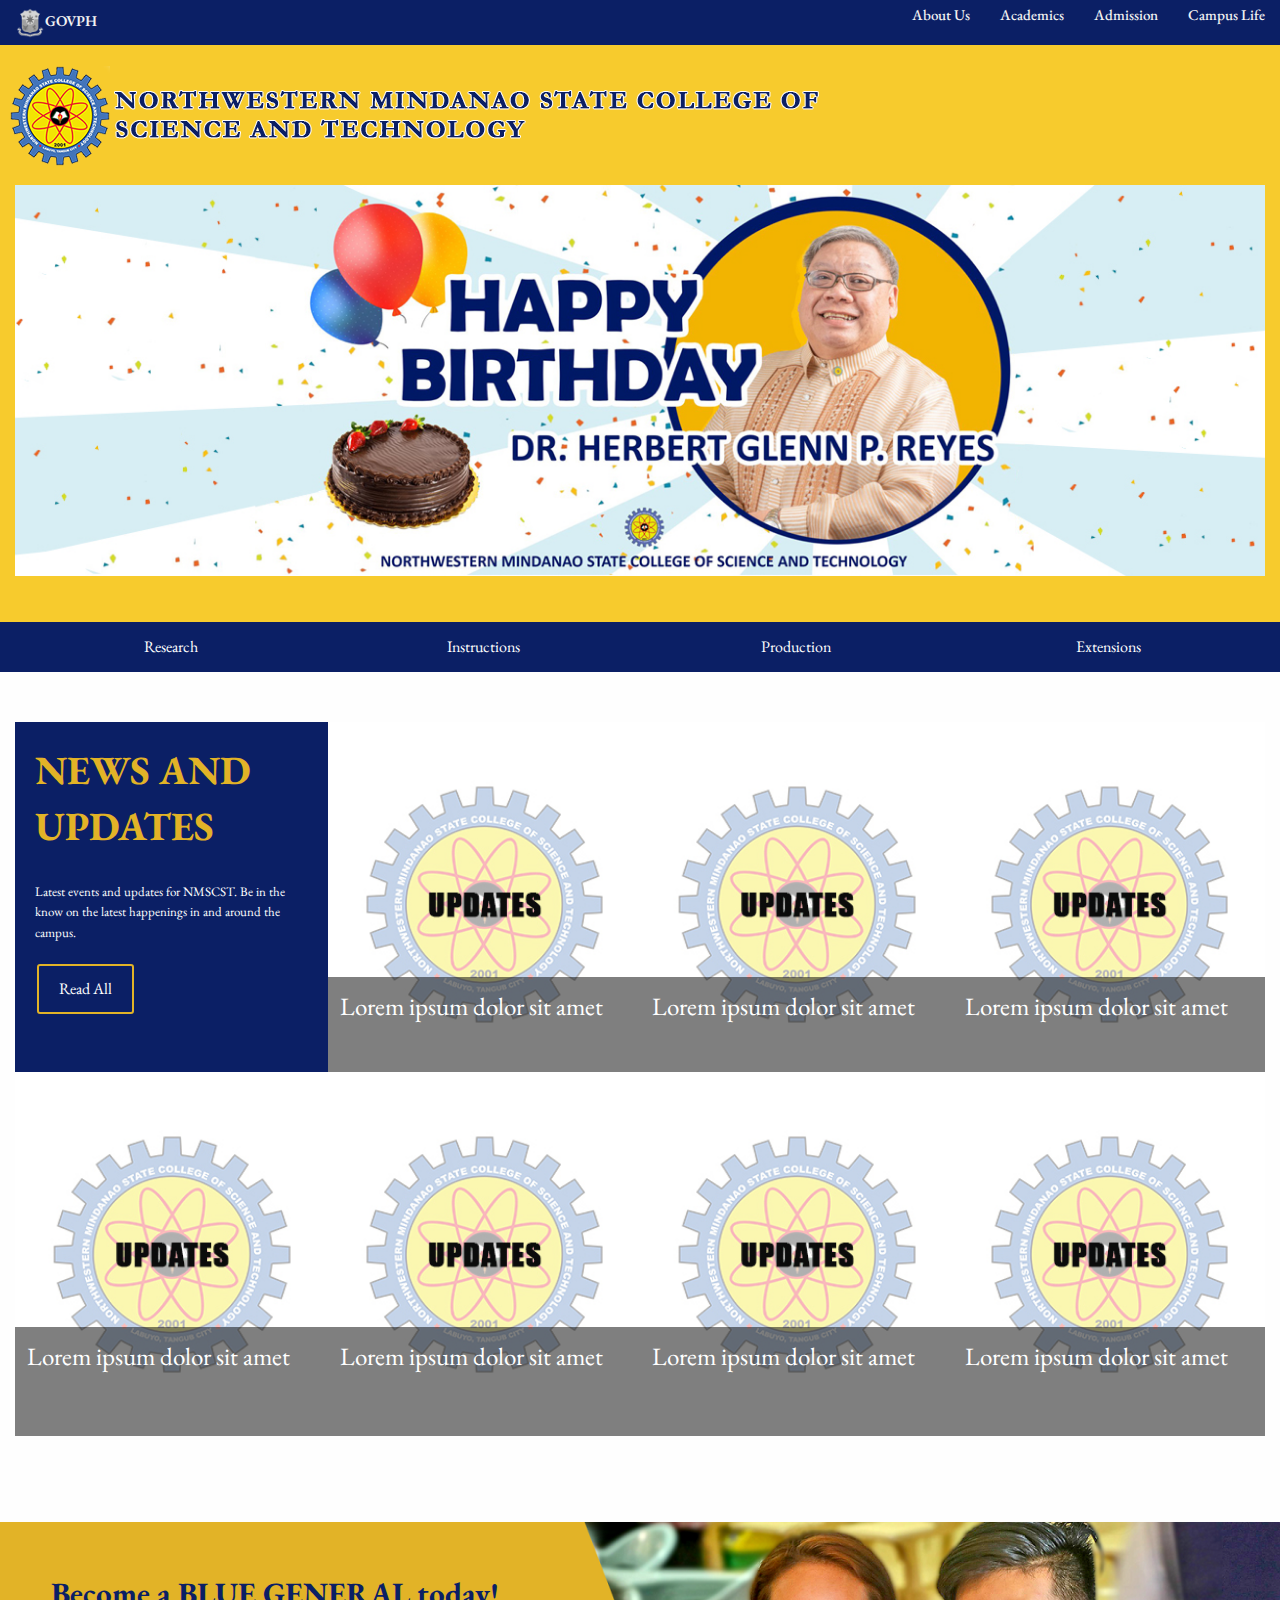
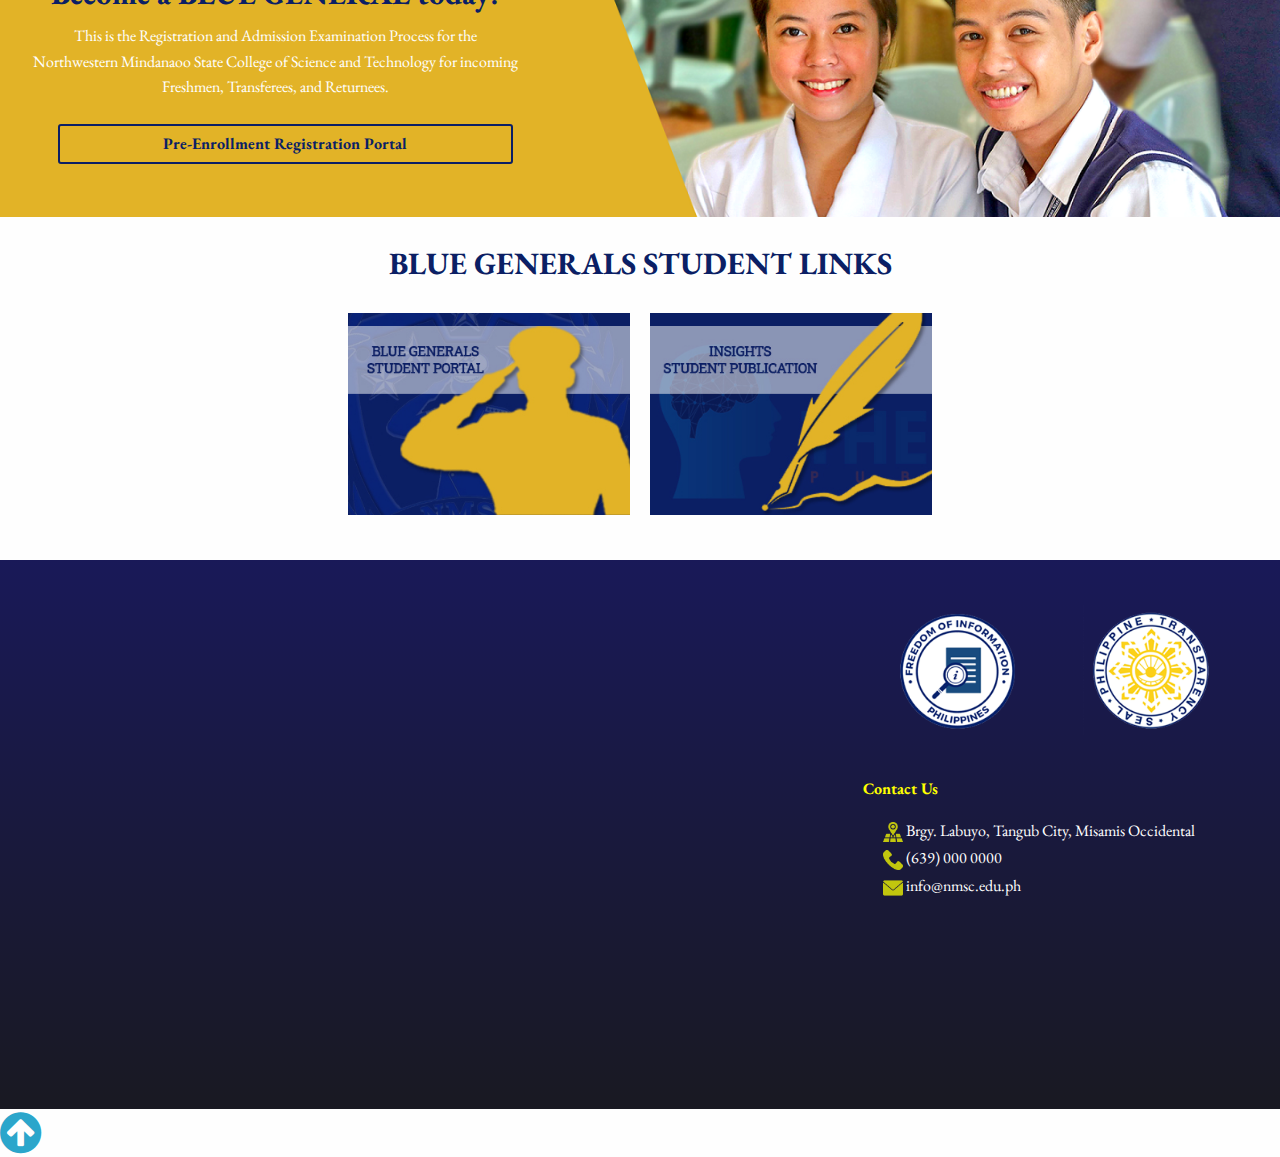
<file: index.html>
<!doctype html>
<html class="no-js" lang="en">
  <head>
    <meta charset="utf-8" />
    <meta name="viewport" content="width=device-width, initial-scale=1.0" />
    <title>NMSCST</title>
    <link rel="stylesheet" href="css/foundation/foundation.css" />
    <link rel="stylesheet" href="css/font-awesome/css/font-awesome.min.css" />
    <link rel="stylesheet" href="theme.css"/>
    <script src="https://code.jquery.com/jquery-3.5.1.js"></script>
    <script src="https://cdnjs.cloudflare.com/ajax/libs/OwlCarousel2/2.3.4/owl.carousel.min.js"></script>
    <link rel="stylesheet" href="https://cdnjs.cloudflare.com/ajax/libs/OwlCarousel2/2.3.4/assets/owl.carousel.min.css">
  </head>
  <body>
    <div id="fb-root"></div>
<script async defer crossorigin="anonymous" src="https://connect.facebook.net/en_US/sdk.js#xfbml=1&version=v10.0" nonce="byHQ6aoz"></script>



 
        
           <!-- Sticky Top Bar navigation --> 
      <nav> 
        <div class="wrapper">
          <div class="logo"><a href="http://www.gov.ph"><img src="img/govph-seal-navbar.png" alt="">GOVPH</a></div>
          <input type="radio" name="slider" id="menu-btn">
          <input type="radio" name="slider" id="close-btn">
          <ul class="nav-links">
            <label for="close-btn" class="btn close-btn"><i class="fas fa-times"></i></label>
            <li>
              <a href="#" class="desktop-item">About Us</a>
              <input type="checkbox" id="showMega">
              <label for="showMega" class="mobile-item">About Us</label>
              <div class="mega-box">
                <div class="content">   
                      <div class="row">

                      </div>      
                  <div class="row">
                      <header>The School</header>
                    <ul class="mega-links">
                      <li><a href="#">History</a></li>
                      <li><a href="#">Vision-Mission</a></li>
                      <li><a href="#">School Seal</a></li>
                      <li><a href="#">NMSCST Hymn</a></li>
                    </ul>
                  </div>
                  <div class="row">
                    <header>Administration</header>
                    <ul class="mega-links">
                      <li><a href="#">Board of Trustees</a></li>
                      <li><a href="#">Organizational Structure</a></li>
                      <li><a href="#">Key Officials and Staff</a></li>
                      <li><a href="#">Transparency</a></li>
                      <li><a href="#">Downloads</a></li>
                    </ul>
                  </div>
                  
                </div>
              </div>
            </li>
            <li>
              <li>
                <a href="#" class="desktop-item">Academics</a>
                <input type="checkbox" id="showMega">
                <label for="showMega" class="mobile-item">Academics</label>
                <div class="mega-box">
                  <div class="content">
                    <div class="row">
                      <!-- <img src="img.jpg" alt=""> -->
                    </div>
                    <div class="row">
                      <header>Schools</header>
                      <ul class="mega-links">
                        <li><a href="#">School of Agriculture and Environmental Science</a></li>
                        <li><a href="#">School of Arts and Sciences</a></li>
                        <li><a href="#">School of Business Administration and Management</a></li>
                        <li><a href="#">School of Engineering and Technology</a></li>
                        <li><a href="SICT.html">School of Information and Communication Technology</a></li>
                        <li><a href="STE.html">School of Teacher Education</a></li>
                      </ul>
                      <header>Secondary Education</header>
                      <ul class="mega-links">
                        <li><a href="#">Junior High School</a></li>
                        <li><a href="#">Senior High School</a></li>
                      </ul>
                    </div>
                  
                    <div class="row">
                        <header>Registrar Services</header>
                        <ul class="mega-links">
                          <li><a href="#">Apply for Student Records</a></li>
                          <li><a href="#">Office of the College Registar</a></li>
                        </ul>
                        <header>Student Portal</header>
                        <ul class="mega-links">
                          <li><a href="#">NMSCST Student Portal</a></li>
                        </ul>
                      </div>
                 
                  </div>
                </div>
              </li>
              <li>
              <a href="#" class="desktop-item">Admission</a>
              <input type="checkbox" id="showMega">
              <label for="showMega" class="mobile-item">Admission</label>
              <div class="mega-box">
                <div class="content">
                  <div class="row">
                    <!-- <img src="img.jpg" alt=""> -->
                  </div>
                  <div class="row">
                    <header>Join our Ranks now!</header>
                    <ul class="mega-links">
                      <li><a href="#">Apply now</a></li>
                      <li><a href="#">Degree Programs</a></li>
                    </ul>
                  </div>
                  <div class="row">
                    <header>Email Services</header>
                    <ul class="mega-links">
                      <li><a href="#">Personal Email</a></li>
                      <li><a href="#">Business Email</a></li>
                      <li><a href="#">Mobile Email</a></li>
                      <li><a href="#">Web Marketing</a></li>
                    </ul>
                  </div>
                
                </div>
              </div>
            </li>
            <li>
              <a href="#" class="desktop-item">Campus Life</a>
              <input type="checkbox" id="showMega">
              <label for="showMega" class="mobile-item">Campus Life</label>
              <div class="mega-box">
                <div class="content">
                  <div class="row">
                    <!-- <img src="img.jpg" alt=""> -->
                  </div>
                  <div class="row">
                    <header>Offices</header>
                    <ul class="mega-links">
                      <li><a href="#">Student Affairs Office</a></li>
                      <li><a href="#">Career and Guidance Counseling Office</a></li>
                      <li><a href="#">Medical and Dental Services Office</a></li>
                      <li><a href="#">Registrar's Office</a></li>
                      <li><a href="#">Physical Education, Sports, Culture and Arts Office</a></li>
                    </ul>
                  </div>
                  <div class="row">
                    <header>Student Services</header>
                    <ul class="mega-links">
                      <li><a href="#">Admission</a></li>
                      <li><a href="#">Scholarship</a></li>
                      <li><a href="#">Guidance and Counseling</a></li>
                      <li><a href="#">Supreme Student Council</a></li>
                      <li><a href="#">Blue Generals Recognized Organization of Students</a></li> 
                    </ul>
                  </div>
                 
                </div>
              </div>
            </li>
          </ul>
          <label for="menu-btn" class="btn menu-btn"><i class="fas fa-bars"></i></label>
        </div>
      </nav>
      
  <!-- top bar navigation end -->
         
  <!-- masthead -->

    <div id="masthead" style="padding-top: 45px; background-color: #f7cb2d;">
      <div class="row">
        <div id="logo">
          <img class="mastheadimg" src="img/header1.png" alt="" >
        </div>
      </div>
    </div>
    <!--banner for mobile view-->
<div class="mobilebanner" tyle=" background-color: #f7cb2d;">
  <img src="img/banner for mobile.png" alt="">
 
</div>

<!--banner for mobile view end-->
<!-- masthead end -->

<!-- banner full width -->
<div id="banner" style="background-color: #f7cb2d;padding-bottom: 46px;">
  <div class="row">
    <div class="large-12 columns">
      <div class="orbit" role="region" aria-label="Favorite Space Pictures" data-orbit>
        <ul class="orbit-container" id="slider_full">

            <button class="orbit-previous"><span class="show-for-sr">Previous Slide</span>&#9664;&#xFE0E;</button>
            <button class="orbit-next"><span class="show-for-sr">Next Slide</span>&#9654;&#xFE0E;</button>

          <li class="is-active orbit-slide">
            <img src="img/img1.jpg">
            
          </li>
          <li class="orbit-slide">
            <img src="img/img2.jpg">
           
          </li>
          
        </ul>
         
      </div>
    </div>
  </div>
</div>


<!-- banner full width end -->   

<!-- Auxillary Navbar-->  
<div class="container1" style="background-color: #0b1f65;">
  <div class="row">
    <div class="large-12 columns">
      <div class="auxnavbar">
        <div class="auxdropdown">
          <button class="auxdropbtn">Research  
          </button>
          <div class="auxdropdown-content">
            <p>RESEARCH</p>
            <p>Lorem ipsum dolor sit amet, consectetur adipiscing elit, sed do eiusmod tempor incididunt ut labore et dolore magna aliqua. Ut enim ad minim veniam, quis nostrud exercitation ullamco laboris nisi ut aliquip ex ea commodo consequat. 
              Duis aute irure dolor in reprehenderit in voluptate velit esse cillum dolore eu fugiat nulla pariatur. </p>
              <a href="#">Learn More</a>
          </div>
        </div> 
        <div class="auxdropdown">
          <button class="auxdropbtn">Instructions 
          </button>
          <div class="auxdropdown-content">
            <p>INSTRUCTIONS</p>
           <p>Lorem ipsum dolor sit amet, consectetur adipiscing elit, sed do eiusmod tempor incididunt ut labore et dolore magna aliqua. Ut enim ad minim veniam, quis nostrud exercitation ullamco laboris nisi ut aliquip ex ea commodo consequat. 
             Duis aute irure dolor in reprehenderit in voluptate velit esse cillum dolore eu fugiat nulla pariatur. </p>
             <a href="#">Learn More</a>
          </div>
        </div> 
        <div class="auxdropdown">
          <button class="auxdropbtn">Production
          </button>
          <div class="auxdropdown-content">
           <p>PRODUCTION</p>
           <p>Lorem ipsum dolor sit amet, consectetur adipiscing elit, sed do eiusmod tempor incididunt ut labore et dolore magna aliqua. Ut enim ad minim veniam, quis nostrud exercitation ullamco laboris nisi ut aliquip ex ea commodo consequat. 
             Duis aute irure dolor in reprehenderit in voluptate velit esse cillum dolore eu fugiat nulla pariatur. </p>
             <a href="#">Learn More</a>
          </div>
        </div> 
        <div class="auxdropdown">
          <button class="auxdropbtn">Extensions 
          </button>
          <div class="auxdropdown-content">
            <p>EXTENSIONS</p>
           <p>Lorem ipsum dolor sit amet, consectetur adipiscing elit, sed do eiusmod tempor incididunt ut labore et dolore magna aliqua. Ut enim ad minim veniam, quis nostrud exercitation ullamco laboris nisi ut aliquip ex ea commodo consequat. 
             Duis aute irure dolor in reprehenderit in voluptate velit esse cillum dolore eu fugiat nulla pariatur. </p>
             <a href="#">Learn More</a>
          </div>
        </div> 
      </div>  
  </div>
  </div>
  </div>
</div>
<!-- Auxillary Navbar end-->  




<!-- main -->               
<div id="main-content">
 
  <!-- Latest Updates-->  
         <div id="update">
              <div class="row">
                <div class="latestupdates">
                <div class="large-12 columns">
                      <div class="grid_container" >
                       <div class="grid_container1">
                         <h2 style="color: #E2B327; padding: 20px;font-family: 'EB Garamond', serif;font-weight: bold;">NEWS AND UPDATES</h2>
                         <p style="color: white; padding-left:20px;padding-right:20px;font-size: small;"> Latest events and updates for NMSCST. Be in the know on the latest happenings in and around the campus.</p>
                         <div class="btn_container">
                          <button class="update_btn">Read All</button>
                         </div>
                        </div>
                       <div class="grid_container2">
                        <div class="grid_image">
                          <img class="grid_img__img" src="img/updates.jpg" >
                            <div class="grid_img__overlay">
                              <div class="grid_image__title">
                                <h4>
                                  Lorem ipsum dolor sit amet
                                </h4>
                                <p>Lorem ipsum dolor sit amet, consectetur adipiscing elit, </p>
                               
                              </div>
                            </div>
                          </div>
                      </div>
                      <div class="grid_container3">
                        <div class="grid_image">
                          <img class="grid_img__img" src="img/updates.jpg" >
                            <div class="grid_img__overlay">
                              <div class="grid_image__title">
                                <h4>
                                  Lorem ipsum dolor sit amet
                                </h4>
                                <p>Lorem ipsum dolor sit amet, consectetur adipiscing elit, </p>
                              
                              </div>
                            </div>
                          </div>
                      </div>
                      <div class="grid_container4">
                        <div class="grid_image">
                          <img class="grid_img__img" src="img/updates.jpg" >
                            <div class="grid_img__overlay">
                              <div class="grid_image__title">
                                <h4>
                                  Lorem ipsum dolor sit amet
                                </h4>
                                <p>Lorem ipsum dolor sit amet, consectetur adipiscing elit, </p>
                               
                              </div>
                            </div>
                          </div>
                      </div>
                      <div class="grid_container5">
                        <div class="grid_image">
                          <img class="grid_img__img" src="img/updates.jpg" >
                            <div class="grid_img__overlay">
                              <div class="grid_image__title">
                                <h4>
                                  Lorem ipsum dolor sit amet
                                </h4>
                                <p>Lorem ipsum dolor sit amet, consectetur adipiscing elit, </p>
                               
                              </div>
                            </div>
                          </div>
                      </div>
                      <div class="grid_container6">
                        <div class="grid_image">
                          <img class="grid_img__img" src="img/updates.jpg" >
                            <div class="grid_img__overlay">
                              <div class="grid_image__title">
                                <h4>
                                  Lorem ipsum dolor sit amet
                                </h4>
                                <p>Lorem ipsum dolor sit amet, consectetur adipiscing elit, </p>
                             
                              </div>
                            </div>
                          </div>
                      </div>
                      <div class="grid_container7">
                        <div class="grid_image">
                          <img class="grid_img__img" src="img/updates.jpg" >
                            <div class="grid_img__overlay">
                              <div class="grid_image__title">
                                <h4>
                                  Lorem ipsum dolor sit amet
                                </h4>
                                <p>Lorem ipsum dolor sit amet, consectetur adipiscing elit, </p>
                             
                              </div>
                            </div>
                          </div>
                      </div>
                      <div class="grid_container8">
                        <div class="grid_image">
                          <img class="grid_img__img" src="img/updates.jpg" >
                            <div class="grid_img__overlay">
                              <div class="grid_image__title">
                                <h4>
                                  Lorem ipsum dolor sit amet
                                </h4>
                                <p>Lorem ipsum dolor sit amet, consectetur adipiscing elit, </p>
                               
                              </div>
                            </div>
                          </div>
                      </div>
                      
                    </div>
                
                  </div>
                  </div>
                </div>
              </div> 
 <!-- Latest Updates end-->

<!-- Student Services Links-->
<section id="studentlinks">
  <div class="student_links">
    <div class="row">
      <div class="large-12 columns">
        <div class="large-5 medium-5 columns" style="align-content: center">
          <h3 style="font-family: 'EB Garamond', serif;">Become a BLUE GENERAL today!</h3>
          <p>This is the Registration and Admission Examination Process for the Northwestern Mindanaoo State College of Science and Technology for incoming Freshmen, Transferees, and Returnees.</p>
          <div class="btn_container">
            <button class="update_btn">Pre-Enrollment Registration Portal</button>
        
           
           </div> 
        </div>
       
  </div>
  </div>
  </div>

</section>

<section id="bg-links">
  <div class="bg-links">
    <div class="row">
      <div class="large-12 columns">
    <h3 style="text-align: center;font-family: 'EB Garamond', serif;"> BLUE GENERALS STUDENT LINKS</h3>  
          <div class="link1">
           <a href="#"> <img src="img/studentportal.jpg" alt=""></a> 
           <a href="#"><img src="img/insights.jpg" alt=""> </a>
          </div>
  
   </div>
  </div>
  </div>
      
</section>

            
<!-- Student Services Links End-->


<!-- Agency Footer-->

<div id="agency-footer" style="background: linear-gradient(rgba(0, 0, 70, .9), rgba(0, 0, 10, .9))" >
  <div class="row"> 
    <div class="large-12 columns"> 
      <div class="callout secondary" style="border:none;background:none;">
        <div class="row">
          <div class="large-8 medium-8 columns">
            <div class="promotioncontainer">
              <iframe src="https://www.youtube.com/embed/YnFjKKxmmUA" title="YouTube video player" frameborder="0" allow="accelerometer; autoplay; clipboard-write; encrypted-media; gyroscope; picture-in-picture" allowfullscreen></iframe>
            </div>
           
         </div>
                         
          <div class="large-4 medium-4 columns">
            <div class="seals">
              <img src="img/foi-logo.png" alt="">
              <img src="img/transparency-seal (1).png" alt="">
            </div>
                <p style="color:yellow;font-weight: bold">Contact Us</p>
                  <ul class="box"style="list-style: none">   
                    <li style="color: White;"><img src="img/map.png" alt="" style="height: 20px;filter: opacity(0.5) drop-shadow(0 0 yellow);"> Brgy. Labuyo, Tangub City, Misamis Occidental</li>
                    <li style="color: White;padding-top:2px"><img src="img/phone-call.png" alt="" style="height: 20px;filter: opacity(0.5) drop-shadow(0 0 yellow);"> (639) 000 0000</li>
                    <li style="color: White;padding-top:2px"><img src="img/envelope.png" alt="" style="height: 20px;filter: opacity(0.5) drop-shadow(0 0 yellow);">  info@nmsc.edu.ph</li>                                  
                 </ul>           
           </div>
              
         
        </div>
      </div>
    </div>
</div>
</div>


<!-- Agency Footer End-->



 </div>
  


                  <script>
                      $(".slider").owlCarousel({
                        loop: true,
                        autoplay: true,
                        autoplayTimeout: 5000, //2000ms = 2s;
                        autoplayHoverPause: true,
                      });
                    </script>   
          
        
        



<!-- main end -->

<!--Standard Footer-->
<div id="gwt-standard-footer"></div>

<div><a href="#main-nav" id="back-to-top" title="Back to Top"><i class="fa fa-arrow-circle-up fa-3x" aria-hidden="true"></i></div>
  
  
  <!-- off-canvas-content -->
    </div><!-- off-canvas-wrapper-inner -->
  </div><!-- off-canvas-wrapper -->
</div>


    <script type="text/javascript">
      (function(d, s, id) {
        var js, gjs = d.getElementById('gwt-standard-footer');

        js = d.createElement(s); js.id = id;
        js.src = "//cdn.i.gov.ph/gwt-footer/footer.js";
        gjs.parentNode.insertBefore(js, gjs);
      }(document, 'script', 'gwt-footer-jsdk'));
    </script>
<!--Standard Footer End-->

    <script src="js/foundation/vendor/jquery.js"></script>
    <script src="js/foundation/vendor/foundation.min.js"></script>
    <script src="js/foundation/vendor/what-input.js"></script>
    <script src="js/theme.js"></script>

    <script>
      $(document).foundation();
    </script>

	</body>
</html>
</file>
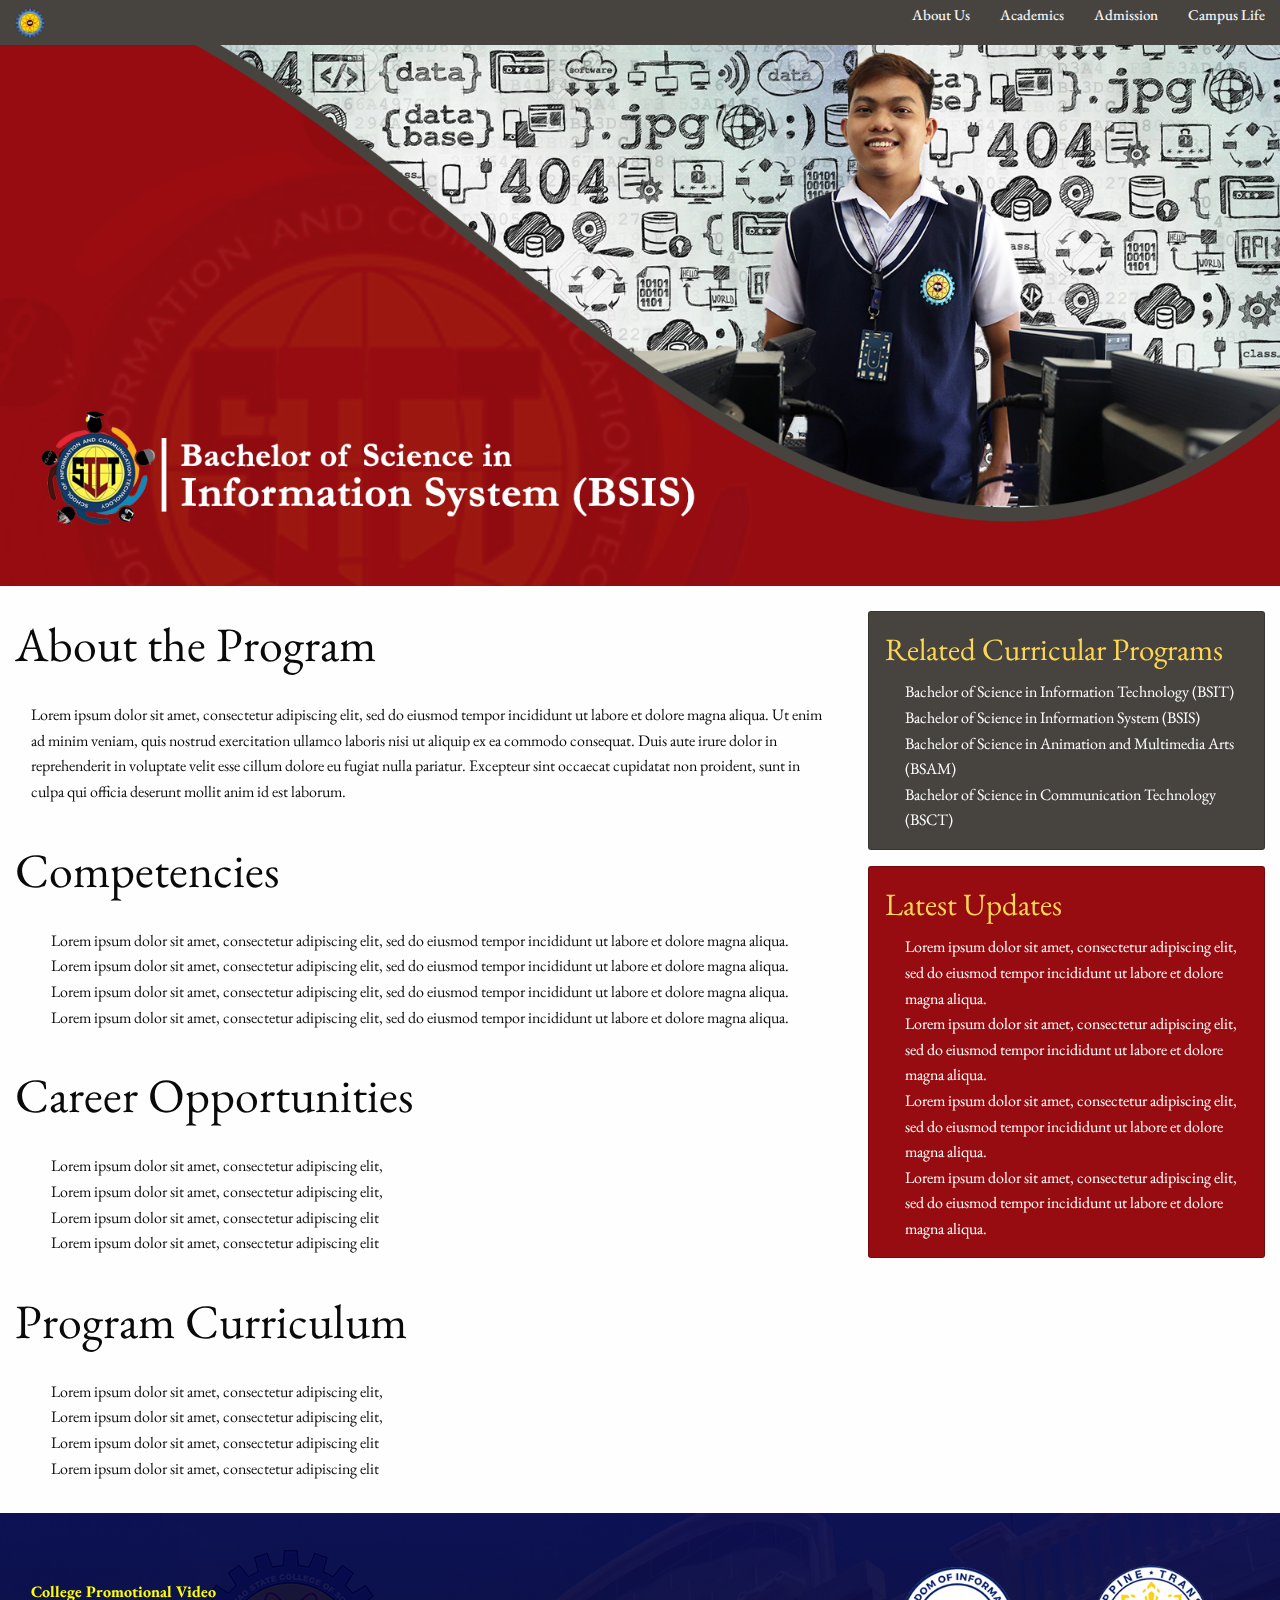
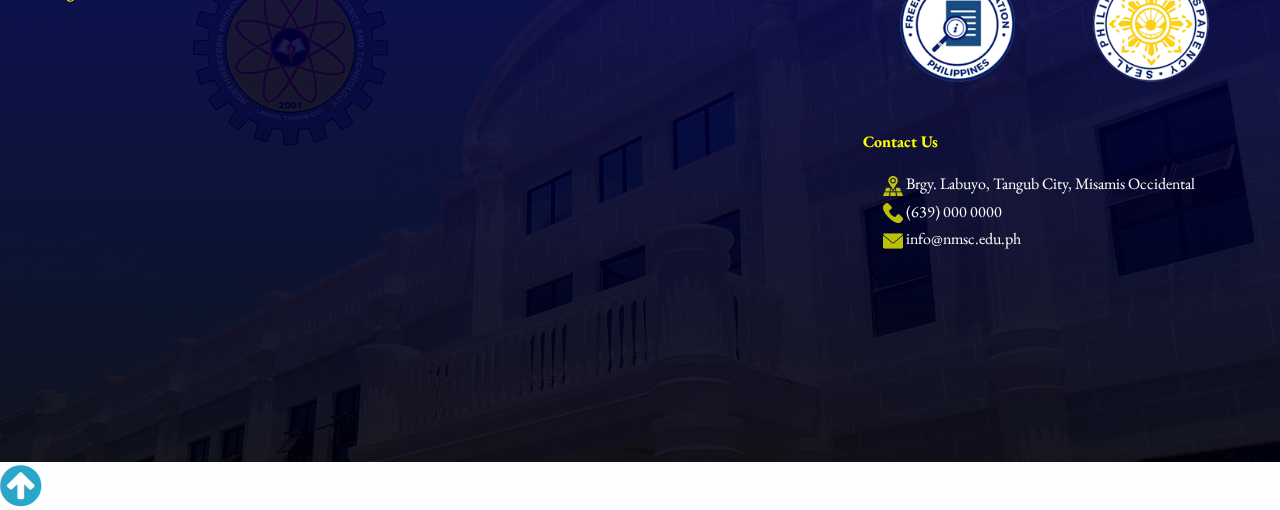
<file: BSIS.html>
<!doctype html>
<html class="no-js" lang="en">
  <head>
    <meta charset="utf-8" />
    <meta name="viewport" content="width=device-width, initial-scale=1.0" />
    <title>BSIS</title>
    <link rel="stylesheet" href="css/foundation/foundation.css" />
    <link rel="stylesheet" href="css/font-awesome/css/font-awesome.min.css" />
    
   
    <link rel="stylesheet" href="SICT navbar.css"/>
  </head>
  <body>

    <!-- <input id="tmp-link" type="hidden" data-link=""> -->

    <div id="a11y-modal" class="large reveal" data-reveal title="Accessibility Statement" role="dialog">
        <textarea class="statement-textarea" readonly rows="20">
   
        </textarea>
        <button class="close-button" data-close aria-label="Close modal" type="button">
            <span aria-hidden="true">&times;</span>
        </button>
    </div>



  <!-- Start of Off Canvas -->
    <div class="off-canvas-wrapper">
      <div class="off-canvas-wrapper-inner" data-off-canvas-wrapper>
  
  <!-- Off Canvas Menu -->
          <div id="offCanvasRight" class="off-canvas position-right hide-for-large" data-off-canvas data-position="right">
            
            <ul class="vertical menu" data-drilldown data-parent-link="true">
                
              <li><a href="#">Home</a></li>
              <li class="has-dropdown">
                <a href="#">Transparency</a>
                <ul class="vertical menu">
                  <li><a href="#">FULL DISCLOSURE DATA</a></li>
                  <li><a href="#">PROCUREMENTS</a></li>
                  <li><a href="#">RESOLUTIONS AND ORDINANCES</a></li>
                  <li><a href="#">CITIZEN'S CHARTER</a></li>
                </ul>
              </li>
              <li><a href="#">Left Nav Button</a></li>

              <li class="active"><a href="#">Right Button Active</a></li>
              <li>
                <a href="#">Right Button Dropdown</a>
                <ul class="vertical menu">
                  <li><a href="#">1st link in dropdown</a></li>
                  <li><a href="#">2nd link in dropdown</a></li>
                  <li><a href="#">3rd link in dropdown</a></li>
                </ul>
              </li>

            </ul>
          </div>

        <div class="off-canvas-content" data-off-canvas-content>

          <div class="title-bar" data-responsive-toggle="gwt-menu" data-hide-for="large">
            <div class="title-bar-left">
              <a href="http://www.gov.ph"><h1 class="title-bar-title">GOVPH</h1></a>
            </div>
            <div class="title-bar-right">
              <span class="title-bar-title">MENU</span>
              <button id="me" type="button" data-open="offCanvasRight">
                <i class="fa fa-bars" aria-hidden="true"></i>
              </button>  
            </div>
          </div>

  <!-- Sticky Top Bar navigation -->
  <nav id="sict"> 
    <div class="wrapper">
      <div class="logo"><a href="index.html"><img src="img/school logo.png" alt=""></a></div>
      <input type="radio" name="slider" id="menu-btn">
      <input type="radio" name="slider" id="close-btn">
      <ul class="nav-links">
        <label for="close-btn" class="btn close-btn"><i class="fas fa-times"></i></label>
       
        <li>
          <a href="#" class="desktop-item">About Us</a>
          <input type="checkbox" id="showMega">
          <label for="showMega" class="mobile-item">About Us</label>
          <div class="mega-box">
            <div class="content">
              <div class="row">
                <!-- <img src="img.jpg" alt=""> -->
              </div>
              <div class="row">
                  <header>The School</header>
                <ul class="mega-links">
                  <li><a href="#">History</a></li>
                  <li><a href="#">Vision-Mission</a></li>
                  <li><a href="#">School Seal</a></li>
                  <li><a href="#">NMSCST Hymn</a></li>
                </ul>
              </div>
              <div class="row">
                <header>Administration</header>
                <ul class="mega-links">
                  <li><a href="#">Board of Trustees</a></li>
                  <li><a href="#">Organizational Structure</a></li>
                  <li><a href="#">Key Officials and Staff</a></li>
                  <li><a href="#">Transparency</a></li>
                  <li><a href="#">Downloads</a></li>
                </ul>
              </div>
              
            </div>
          </div>
        </li>
        <li>
          <li>
            <a href="#" class="desktop-item">Academics</a>
            <input type="checkbox" id="showMega">
            <label for="showMega" class="mobile-item">Academics</label>
            <div class="mega-box">
              <div class="content">
                <div class="row">
                  <!-- <img src="img.jpg" alt=""> -->
                </div>
                <div class="row">
                  <header>Schools</header>
                  <ul class="mega-links">
                    <li><a href="#">School of Agriculture and Environmental Science</a></li>
                    <li><a href="#">School of Arts and Sciences</a></li>
                    <li><a href="#">School of Business Administration and Management</a></li>
                    <li><a href="#">School of Engineering and Technology</a></li>
                    <li><a href="#">School of Information and Communication Technology</a></li>
                    <li><a href="#">School of Teacher Education</a></li>
                  </ul>
                </div>
                <div class="row">
                  <header>Secondary Education</header>
                  <ul class="mega-links">
                    <li><a href="#">Junior High School</a></li>
                    <li><a href="#">Senior High School</a></li>
                  </ul>
                  <header>Academic Information</header>
                  <ul class="mega-links">
                    <li><a href="#">Academic Policies</a></li>
                    <li><a href="#">Diversity and Inclusion</a></li>
                    <li><a href="#">Faculty Manual</a></li>
                  </ul>
                </div>
                <div class="row">
                    <header>Registrar Services</header>
                    <ul class="mega-links">
                      <li><a href="#">Apply for Student Records</a></li>
                      <li><a href="#">Office of the College Registar</a></li>
                    </ul>
                    <header>Student Portal</header>
                    <ul class="mega-links">
                      <li><a href="#">NMSCST Student Portal</a></li>
                    </ul>
                  </div>
             
              </div>
            </div>
          </li>
          <li>
          <a href="#" class="desktop-item">Admission</a>
          <input type="checkbox" id="showMega">
          <label for="showMega" class="mobile-item">Admission</label>
          <div class="mega-box">
            <div class="content">
              <div class="row">
                <!-- <img src="img.jpg" alt=""> -->
              </div>
              <div class="row">
                <header>Join our Ranks now!</header>
                <ul class="mega-links">
                  <li><a href="#">Apply now</a></li>
                  <li><a href="#">Degree Programs</a></li>
                </ul>
              </div>
              <div class="row">
                <header>Email Services</header>
                <ul class="mega-links">
                  <li><a href="#">Personal Email</a></li>
                  <li><a href="#">Business Email</a></li>
                  <li><a href="#">Mobile Email</a></li>
                  <li><a href="#">Web Marketing</a></li>
                </ul>
              </div>
              <div class="row">
                <header>Security services</header>
                <ul class="mega-links">
                  <li><a href="#">Site Seal</a></li>
                  <li><a href="#">VPS Hosting</a></li>
                  <li><a href="#">Privacy Seal</a></li>
                  <li><a href="#">Website design</a></li>
                </ul>
              </div>
            </div>
          </div>
        </li>
        <li>
          <a href="#" class="desktop-item">Campus Life</a>
          <input type="checkbox" id="showMega">
          <label for="showMega" class="mobile-item">Campus Life</label>
          <div class="mega-box">
            <div class="content">
              <div class="row">
                <!-- <img src="img.jpg" alt=""> -->
              </div>
              <div class="row">
                <header>Offices</header>
                <ul class="mega-links">
                  <li><a href="#">Student Affairs Office</a></li>
                  <li><a href="#">Career and Guidance Counseling Office</a></li>
                  <li><a href="#">Medical and Dental Services Office</a></li>
                  <li><a href="#">Registrar's Office</a></li>
                  <li><a href="#">Physical Education, Sports, Culture and Arts Office</a></li>
                </ul>
              </div>
              <div class="row">
                <header>Student Services</header>
                <ul class="mega-links">
                  <li><a href="#">Admission</a></li>
                  <li><a href="#">Scholarship</a></li>
                  <li><a href="#">Guidance and Counseling</a></li>
                  <li><a href="#">Supreme Student Council</a></li>
                  <li><a href="#">Blue Generals Recognized Organization of Students</a></li> 
                </ul>
              </div>
             
            </div>
          </div>
        </li>
      </ul>
      <label for="menu-btn" class="btn menu-btn"><i class="fas fa-bars"></i></label>
    </div>
  </nav>
  
<!-- top bar navigation end -->

<!-- masthead -->
    
<!-- masthead end -->

<!-- banner full width -->
    <div id="banner" style="padding-top:10px;">
      <img src="img/BSIS.png" alt="">
    </div>
<!-- banner full width end -->   


<!-- main -->
    <div id="main-content" style="padding-top: 25px;">
      <div class="row">
        <div class="large-8 medium-8 columns">
          <h1 style="font-family: 'EB Garamond', serif;">About the Program</h1>
          <!-- Grid Example -->
          <div class="row">
            <div class="large-12 columns">
              <div class="callout primary" style="background:none;border: none;">
                <p>Lorem ipsum dolor sit amet, consectetur adipiscing elit, sed do eiusmod tempor incididunt ut labore et dolore magna aliqua. Ut enim ad minim veniam, quis nostrud exercitation ullamco laboris nisi ut aliquip ex ea commodo consequat. Duis aute irure dolor in reprehenderit in voluptate 
                  velit esse cillum dolore eu fugiat nulla pariatur. Excepteur sint occaecat cupidatat non proident, sunt in culpa qui officia deserunt mollit anim id est laborum.</p>
              </div>
            </div>
          </div>
          <div class="row">
            <div class="large-12 columns">
              <h1 style="font-family: 'EB Garamond', serif;">Competencies</h1>
              <div class="callout primary" style="background:none;border: none;">
                <ul class="programs">
                  <li>Lorem ipsum dolor sit amet, consectetur adipiscing elit, sed do eiusmod tempor incididunt ut labore et dolore magna aliqua.</li>
                  <li>Lorem ipsum dolor sit amet, consectetur adipiscing elit, sed do eiusmod tempor incididunt ut labore et dolore magna aliqua.</li>
                  <li>Lorem ipsum dolor sit amet, consectetur adipiscing elit, sed do eiusmod tempor incididunt ut labore et dolore magna aliqua.</li>
                  <li>Lorem ipsum dolor sit amet, consectetur adipiscing elit, sed do eiusmod tempor incididunt ut labore et dolore magna aliqua.</li>
                </ul>
              </div>
            </div>
          </div>
          <div class="row">
            <div class="large-12 columns">
              <h1 style="font-family: 'EB Garamond', serif;">Career Opportunities</h1>
              <div class="callout primary" style="background:none;border: none;">
                <ul class="programs">
                  <li>Lorem ipsum dolor sit amet, consectetur adipiscing elit, </li>
                  <li>Lorem ipsum dolor sit amet, consectetur adipiscing elit,</li>
                  <li>Lorem ipsum dolor sit amet, consectetur adipiscing elit</li>
                  <li>Lorem ipsum dolor sit amet, consectetur adipiscing elit</li>
                </ul>
              </div>
            </div>
          </div>
          
          <div class="row">
            <div class="large-12 columns">
              <h1 style="font-family: 'EB Garamond', serif;">Program Curriculum</h1>
              <div class="callout primary" style="background:none;border: none;">
                <ul class="programs">
                  <li>Lorem ipsum dolor sit amet, consectetur adipiscing elit, </li>
                  <li>Lorem ipsum dolor sit amet, consectetur adipiscing elit,</li>
                  <li>Lorem ipsum dolor sit amet, consectetur adipiscing elit</li>
                  <li>Lorem ipsum dolor sit amet, consectetur adipiscing elit</li>
                </ul>
              </div>
            </div>
          </div>
        </div>     

        <div class="large-4 medium-4 columns">
          <div class="callout secondary" style="background-color: #474440;">
            <h3 style="font-family: 'EB Garamond', serif; color: #fdd652;">Related Curricular Programs</h3>
            <ul class="programs">
              <a href="BSIT.html"><li>Bachelor of Science in Information Technology (BSIT)</li></a>
              <a href="BSIS.html"><li>Bachelor of Science in Information System (BSIS)</li></a>
              <a href=""><li>Bachelor of Science in Animation and Multimedia Arts (BSAM)</li></a>
              <a href=""><li>Bachelor of Science in Communication Technology (BSCT)</li></a>
            </ul>
          </div>
        </div>
        <div class="large-4 medium-4 columns">
          <div class="callout secondary" style="background-color: #970c10;">
            <h3 style="font-family: 'EB Garamond', serif; color: #fdd652;">Latest Updates</h3>
            <ul class="programs">
              <a href=""><li>Lorem ipsum dolor sit amet, consectetur adipiscing elit, sed do eiusmod tempor incididunt ut labore et dolore magna aliqua.</li></a>
              <a href=""><li>Lorem ipsum dolor sit amet, consectetur adipiscing elit, sed do eiusmod tempor incididunt ut labore et dolore magna aliqua.</li></a>
              <a href=""><li>Lorem ipsum dolor sit amet, consectetur adipiscing elit, sed do eiusmod tempor incididunt ut labore et dolore magna aliqua.</li></a>
              <a href=""><li>Lorem ipsum dolor sit amet, consectetur adipiscing elit, sed do eiusmod tempor incididunt ut labore et dolore magna aliqua.</li></a>
            </ul>
          </div>
        </div>
      </div>

      
             

          </div>
        </div>
      </div>

    </div>

<!-- main end -->
<!-- Agency Footer-->

<div id="main-content" style="background: linear-gradient(rgba(0, 0, 70, .9), rgba(0, 0, 10, .9)), url(img/multipurpose.jpg);width: 100%;" >
  <div class="row"> 
    <div class="large-12 columns"> 
      <div class="callout secondary" style="border:none;background:none;">
        <div class="row">
          <div class="large-8 medium-8 columns" style="align-content: center">
            <div class="promotioncontainer">
              <p style="color:yellow;font-weight: bold">College Promotional Video</p>
              <iframe width="760" height="315" src="https://www.youtube.com/embed/YnFjKKxmmUA" title="YouTube video player" frameborder="0" allow="accelerometer; autoplay; clipboard-write; encrypted-media; gyroscope; picture-in-picture" allowfullscreen></iframe>
            </div>
           
         </div>
                         
          <div class="large-4 medium-4 columns">
            <div class="seals">
              <img src="img/foi-logo.png" alt="">
              <img src="img/transparency-seal (1).png" alt="">
            </div>
                <p style="color:yellow;font-weight: bold">Contact Us</p>
                  <ul class="box"style="list-style: none">   
                    <li style="color: White;"><img src="img/map.png" alt="" style="height: 20px;filter: opacity(0.5) drop-shadow(0 0 yellow);"> Brgy. Labuyo, Tangub City, Misamis Occidental</li>
                    <li style="color: White;padding-top:2px"><img src="img/phone-call.png" alt="" style="height: 20px;filter: opacity(0.5) drop-shadow(0 0 yellow);"> (639) 000 0000</li>
                    <li style="color: White;padding-top:2px"><img src="img/envelope.png" alt="" style="height: 20px;filter: opacity(0.5) drop-shadow(0 0 yellow);">  info@nmsc.edu.ph</li>                                  
                 </ul>           
           </div>
              
         
        </div>
      </div>
    </div>
</div>
</div>


<!-- Agency Footer End-->

<!--Standard Footer-->
<div id="gwt-standard-footer"></div>

<div><a href="#main-nav" id="back-to-top" title="Back to Top"><i class="fa fa-arrow-circle-up fa-3x" aria-hidden="true"></i>

      </div><!-- off-canvas-content -->
    </div><!-- off-canvas-wrapper-inner -->
  </div><!-- off-canvas-wrapper -->



    <script type="text/javascript">
      (function(d, s, id) {
        var js, gjs = d.getElementById('gwt-standard-footer');

        js = d.createElement(s); js.id = id;
        js.src = "//cdn.i.gov.ph/gwt-footer/footer.js";
        gjs.parentNode.insertBefore(js, gjs);
      }(document, 'script', 'gwt-footer-jsdk'));
    </script>
<!--Standard Footer End-->

    <script src="js/foundation/vendor/jquery.js"></script>
    <script src="js/foundation/vendor/foundation.min.js"></script>
    <script src="js/foundation/vendor/what-input.js"></script>
    <script src="js/theme.js"></script>

    <script>
      $(document).foundation();
    </script>

	</body>
</html>
</file>
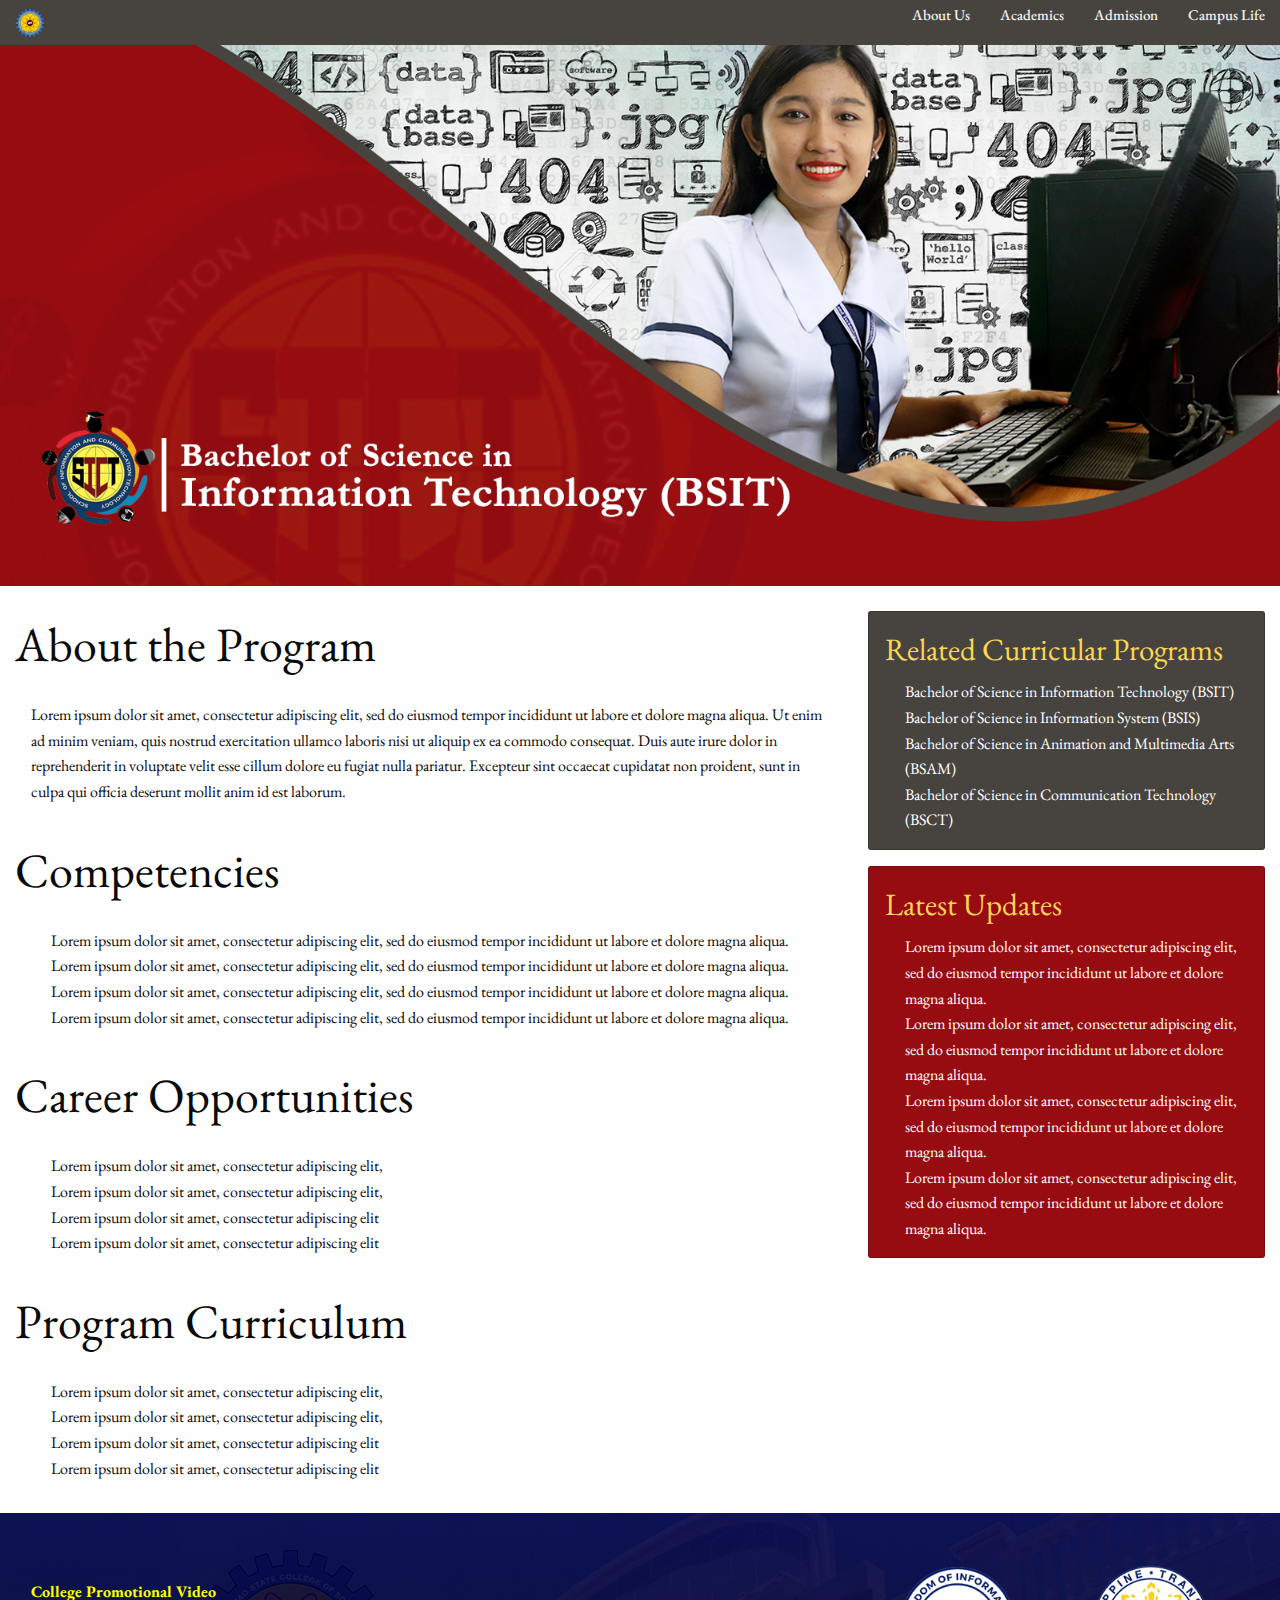
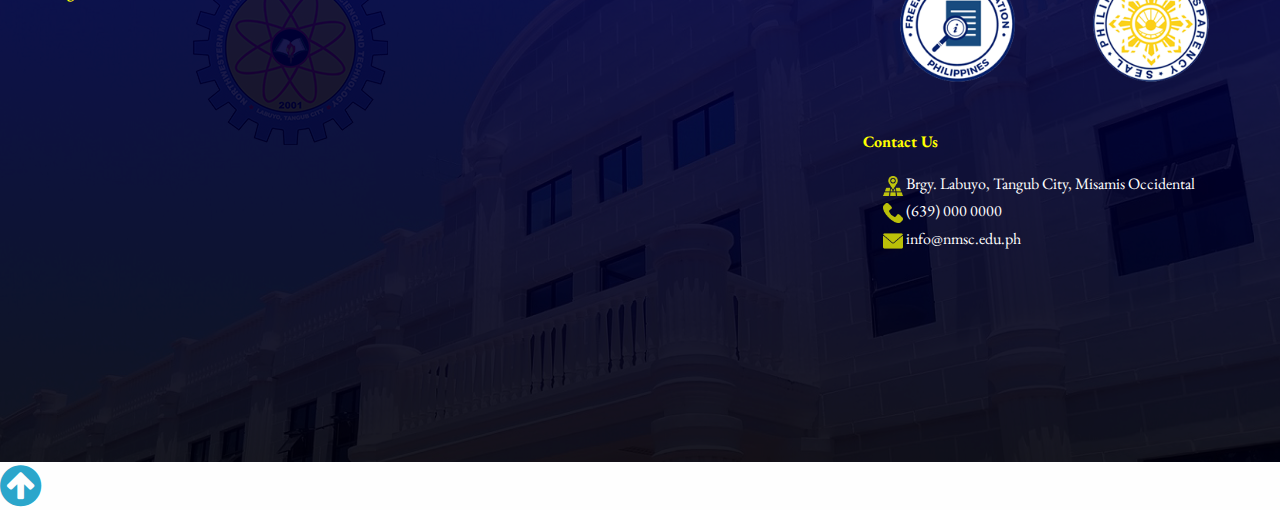
<file: BSIT.html>
<!doctype html>
<html class="no-js" lang="en">
  <head>
    <meta charset="utf-8" />
    <meta name="viewport" content="width=device-width, initial-scale=1.0" />
    <title>BSIT</title>
    <link rel="stylesheet" href="css/foundation/foundation.css" />
    <link rel="stylesheet" href="css/font-awesome/css/font-awesome.min.css" />
    
   
    <link rel="stylesheet" href="SICT navbar.css"/>
  </head>
  <body>

    
  <!-- Sticky Top Bar navigation -->
  <nav id="sict"> 
    <div class="wrapper">
      <div class="logo"><a href="index.html"><img src="img/school logo.png" alt=""></a></div>
      <input type="radio" name="slider" id="menu-btn">
      <input type="radio" name="slider" id="close-btn">
      <ul class="nav-links">
        <label for="close-btn" class="btn close-btn"><i class="fas fa-times"></i></label>
        <li>
          <a href="#" class="desktop-item">About Us</a>
          <input type="checkbox" id="showMega">
          <label for="showMega" class="mobile-item">About Us</label>
          <div class="mega-box">
            <div class="content">   
                  <div class="row">

                  </div>      
              <div class="row">
                  <header>The School</header>
                <ul class="mega-links">
                  <li><a href="#">History</a></li>
                  <li><a href="#">Vision-Mission</a></li>
                  <li><a href="#">School Seal</a></li>
                  <li><a href="#">NMSCST Hymn</a></li>
                </ul>
              </div>
              <div class="row">
                <header>Administration</header>
                <ul class="mega-links">
                  <li><a href="#">Board of Trustees</a></li>
                  <li><a href="#">Organizational Structure</a></li>
                  <li><a href="#">Key Officials and Staff</a></li>
                  <li><a href="#">Transparency</a></li>
                  <li><a href="#">Downloads</a></li>
                </ul>
              </div>
              
            </div>
          </div>
        </li>
        <li>
          <li>
            <a href="#" class="desktop-item">Academics</a>
            <input type="checkbox" id="showMega">
            <label for="showMega" class="mobile-item">Academics</label>
            <div class="mega-box">
              <div class="content">
                <div class="row">
                  <!-- <img src="img.jpg" alt=""> -->
                </div>
                <div class="row">
                  <header>Schools</header>
                  <ul class="mega-links">
                    <li><a href="#">School of Agriculture and Environmental Science</a></li>
                    <li><a href="#">School of Arts and Sciences</a></li>
                    <li><a href="#">School of Business Administration and Management</a></li>
                    <li><a href="#">School of Engineering and Technology</a></li>
                    <li><a href="SICT.html">School of Information and Communication Technology</a></li>
                    <li><a href="#">School of Teacher Education</a></li>
                  </ul>
                  <header>Secondary Education</header>
                  <ul class="mega-links">
                    <li><a href="#">Junior High School</a></li>
                    <li><a href="#">Senior High School</a></li>
                  </ul>
                </div>
              
                <div class="row">
                    <header>Registrar Services</header>
                    <ul class="mega-links">
                      <li><a href="#">Apply for Student Records</a></li>
                      <li><a href="#">Office of the College Registar</a></li>
                    </ul>
                    <header>Student Portal</header>
                    <ul class="mega-links">
                      <li><a href="#">NMSCST Student Portal</a></li>
                    </ul>
                  </div>
             
              </div>
            </div>
          </li>
          <li>
          <a href="#" class="desktop-item">Admission</a>
          <input type="checkbox" id="showMega">
          <label for="showMega" class="mobile-item">Admission</label>
          <div class="mega-box">
            <div class="content">
              <div class="row">
                <!-- <img src="img.jpg" alt=""> -->
              </div>
              <div class="row">
                <header>Join our Ranks now!</header>
                <ul class="mega-links">
                  <li><a href="#">Apply now</a></li>
                  <li><a href="#">Degree Programs</a></li>
                </ul>
              </div>
              <div class="row">
                <header>Email Services</header>
                <ul class="mega-links">
                  <li><a href="#">Personal Email</a></li>
                  <li><a href="#">Business Email</a></li>
                  <li><a href="#">Mobile Email</a></li>
                  <li><a href="#">Web Marketing</a></li>
                </ul>
              </div>
            
            </div>
          </div>
        </li>
        <li>
          <a href="#" class="desktop-item">Campus Life</a>
          <input type="checkbox" id="showMega">
          <label for="showMega" class="mobile-item">Campus Life</label>
          <div class="mega-box">
            <div class="content">
              <div class="row">
                <!-- <img src="img.jpg" alt=""> -->
              </div>
              <div class="row">
                <header>Offices</header>
                <ul class="mega-links">
                  <li><a href="#">Student Affairs Office</a></li>
                  <li><a href="#">Career and Guidance Counseling Office</a></li>
                  <li><a href="#">Medical and Dental Services Office</a></li>
                  <li><a href="#">Registrar's Office</a></li>
                  <li><a href="#">Physical Education, Sports, Culture and Arts Office</a></li>
                </ul>
              </div>
              <div class="row">
                <header>Student Services</header>
                <ul class="mega-links">
                  <li><a href="#">Admission</a></li>
                  <li><a href="#">Scholarship</a></li>
                  <li><a href="#">Guidance and Counseling</a></li>
                  <li><a href="#">Supreme Student Council</a></li>
                  <li><a href="#">Blue Generals Recognized Organization of Students</a></li> 
                </ul>
              </div>
             
            </div>
          </div>
        </li>
      </ul>
      <label for="menu-btn" class="btn menu-btn"><i class="fas fa-bars"></i></label>
    </div>
  </nav>
  
<!-- top bar navigation end -->

<!-- masthead -->
    
<!-- masthead end -->

<!-- banner full width -->
    <div id="banner" style="padding-top:10px;">
      <img src="img/BSIT.png" alt="">
    </div>
<!-- banner full width end -->   


<!-- main -->
    <div id="main-content" style="padding-top: 25px;">
      <div class="row">
        <div class="large-8 medium-8 columns">
          <h1 style="font-family: 'EB Garamond', serif;">About the Program</h1>
          <!-- Grid Example -->
          <div class="row">
            <div class="large-12 columns">
              <div class="callout primary" style="background:none;border: none;">
                <p>Lorem ipsum dolor sit amet, consectetur adipiscing elit, sed do eiusmod tempor incididunt ut labore et dolore magna aliqua. Ut enim ad minim veniam, quis nostrud exercitation ullamco laboris nisi ut aliquip ex ea commodo consequat. Duis aute irure dolor in reprehenderit in voluptate 
                  velit esse cillum dolore eu fugiat nulla pariatur. Excepteur sint occaecat cupidatat non proident, sunt in culpa qui officia deserunt mollit anim id est laborum.</p>
              </div>
            </div>
          </div>
          <div class="row">
            <div class="large-12 columns">
              <h1 style="font-family: 'EB Garamond', serif;">Competencies</h1>
              <div class="callout primary" style="background:none;border: none;">
                <ul class="programs">
                  <li>Lorem ipsum dolor sit amet, consectetur adipiscing elit, sed do eiusmod tempor incididunt ut labore et dolore magna aliqua.</li>
                  <li>Lorem ipsum dolor sit amet, consectetur adipiscing elit, sed do eiusmod tempor incididunt ut labore et dolore magna aliqua.</li>
                  <li>Lorem ipsum dolor sit amet, consectetur adipiscing elit, sed do eiusmod tempor incididunt ut labore et dolore magna aliqua.</li>
                  <li>Lorem ipsum dolor sit amet, consectetur adipiscing elit, sed do eiusmod tempor incididunt ut labore et dolore magna aliqua.</li>
                </ul>
              </div>
            </div>
          </div>
          <div class="row">
            <div class="large-12 columns">
              <h1 style="font-family: 'EB Garamond', serif;">Career Opportunities</h1>
              <div class="callout primary" style="background:none;border: none;">
                <ul class="programs">
                  <li>Lorem ipsum dolor sit amet, consectetur adipiscing elit, </li>
                  <li>Lorem ipsum dolor sit amet, consectetur adipiscing elit,</li>
                  <li>Lorem ipsum dolor sit amet, consectetur adipiscing elit</li>
                  <li>Lorem ipsum dolor sit amet, consectetur adipiscing elit</li>
                </ul>
              </div>
            </div>
          </div>
          
          <div class="row">
            <div class="large-12 columns">
              <h1 style="font-family: 'EB Garamond', serif;">Program Curriculum</h1>
              <div class="callout primary" style="background:none;border: none;">
                <ul class="programs">
                  <li>Lorem ipsum dolor sit amet, consectetur adipiscing elit, </li>
                  <li>Lorem ipsum dolor sit amet, consectetur adipiscing elit,</li>
                  <li>Lorem ipsum dolor sit amet, consectetur adipiscing elit</li>
                  <li>Lorem ipsum dolor sit amet, consectetur adipiscing elit</li>
                </ul>
              </div>
            </div>
          </div>
        </div>     

        <div class="large-4 medium-4 columns">
          <div class="callout secondary" style="background-color: #474440;">
            <h3 style="font-family: 'EB Garamond', serif; color: #fdd652;">Related Curricular Programs</h3>
            <ul class="programs">
              <a href="BSIT.html"><li>Bachelor of Science in Information Technology (BSIT)</li></a>
              <a href="BSIS.html"><li>Bachelor of Science in Information System (BSIS)</li></a>
              <a href=""><li>Bachelor of Science in Animation and Multimedia Arts (BSAM)</li></a>
              <a href=""><li>Bachelor of Science in Communication Technology (BSCT)</li></a>
            </ul>
          </div>
        </div>
        <div class="large-4 medium-4 columns">
          <div class="callout secondary" style="background-color: #970c10;">
            <h3 style="font-family: 'EB Garamond', serif; color: #fdd652;">Latest Updates</h3>
            <ul class="programs">
              <a href=""><li>Lorem ipsum dolor sit amet, consectetur adipiscing elit, sed do eiusmod tempor incididunt ut labore et dolore magna aliqua.</li></a>
              <a href=""><li>Lorem ipsum dolor sit amet, consectetur adipiscing elit, sed do eiusmod tempor incididunt ut labore et dolore magna aliqua.</li></a>
              <a href=""><li>Lorem ipsum dolor sit amet, consectetur adipiscing elit, sed do eiusmod tempor incididunt ut labore et dolore magna aliqua.</li></a>
              <a href=""><li>Lorem ipsum dolor sit amet, consectetur adipiscing elit, sed do eiusmod tempor incididunt ut labore et dolore magna aliqua.</li></a>
            </ul>
          </div>
        </div>
      </div>

      
             

          </div>
        </div>
      </div>

    </div>

<!-- main end -->
<!-- Agency Footer-->

<div id="main-content" style="background: linear-gradient(rgba(0, 0, 70, .9), rgba(0, 0, 10, .9)), url(img/multipurpose.jpg);width: 100%;" >
  <div class="row"> 
    <div class="large-12 columns"> 
      <div class="callout secondary" style="border:none;background:none;">
        <div class="row">
          <div class="large-8 medium-8 columns" style="align-content: center">
            <div class="promotioncontainer">
              <p style="color:yellow;font-weight: bold">College Promotional Video</p>
              <iframe width="760" height="315" src="https://www.youtube.com/embed/YnFjKKxmmUA" title="YouTube video player" frameborder="0" allow="accelerometer; autoplay; clipboard-write; encrypted-media; gyroscope; picture-in-picture" allowfullscreen></iframe>
            </div>
           
         </div>
                         
          <div class="large-4 medium-4 columns">
            <div class="seals">
              <img src="img/foi-logo.png" alt="">
              <img src="img/transparency-seal (1).png" alt="">
            </div>
                <p style="color:yellow;font-weight: bold">Contact Us</p>
                  <ul class="box"style="list-style: none">   
                    <li style="color: White;"><img src="img/map.png" alt="" style="height: 20px;filter: opacity(0.5) drop-shadow(0 0 yellow);"> Brgy. Labuyo, Tangub City, Misamis Occidental</li>
                    <li style="color: White;padding-top:2px"><img src="img/phone-call.png" alt="" style="height: 20px;filter: opacity(0.5) drop-shadow(0 0 yellow);"> (639) 000 0000</li>
                    <li style="color: White;padding-top:2px"><img src="img/envelope.png" alt="" style="height: 20px;filter: opacity(0.5) drop-shadow(0 0 yellow);">  info@nmsc.edu.ph</li>                                  
                 </ul>           
           </div>
              
         
        </div>
      </div>
    </div>
</div>
</div>


<!-- Agency Footer End-->

<!--Standard Footer-->
<div id="gwt-standard-footer"></div>

<div><a href="#main-nav" id="back-to-top" title="Back to Top"><i class="fa fa-arrow-circle-up fa-3x" aria-hidden="true"></i>

      </div><!-- off-canvas-content -->
    </div><!-- off-canvas-wrapper-inner -->
  </div><!-- off-canvas-wrapper -->



    <script type="text/javascript">
      (function(d, s, id) {
        var js, gjs = d.getElementById('gwt-standard-footer');

        js = d.createElement(s); js.id = id;
        js.src = "//cdn.i.gov.ph/gwt-footer/footer.js";
        gjs.parentNode.insertBefore(js, gjs);
      }(document, 'script', 'gwt-footer-jsdk'));
    </script>
<!--Standard Footer End-->

    <script src="js/foundation/vendor/jquery.js"></script>
    <script src="js/foundation/vendor/foundation.min.js"></script>
    <script src="js/foundation/vendor/what-input.js"></script>
    <script src="js/theme.js"></script>

    <script>
      $(document).foundation();
    </script>

	</body>
</html>
</file>
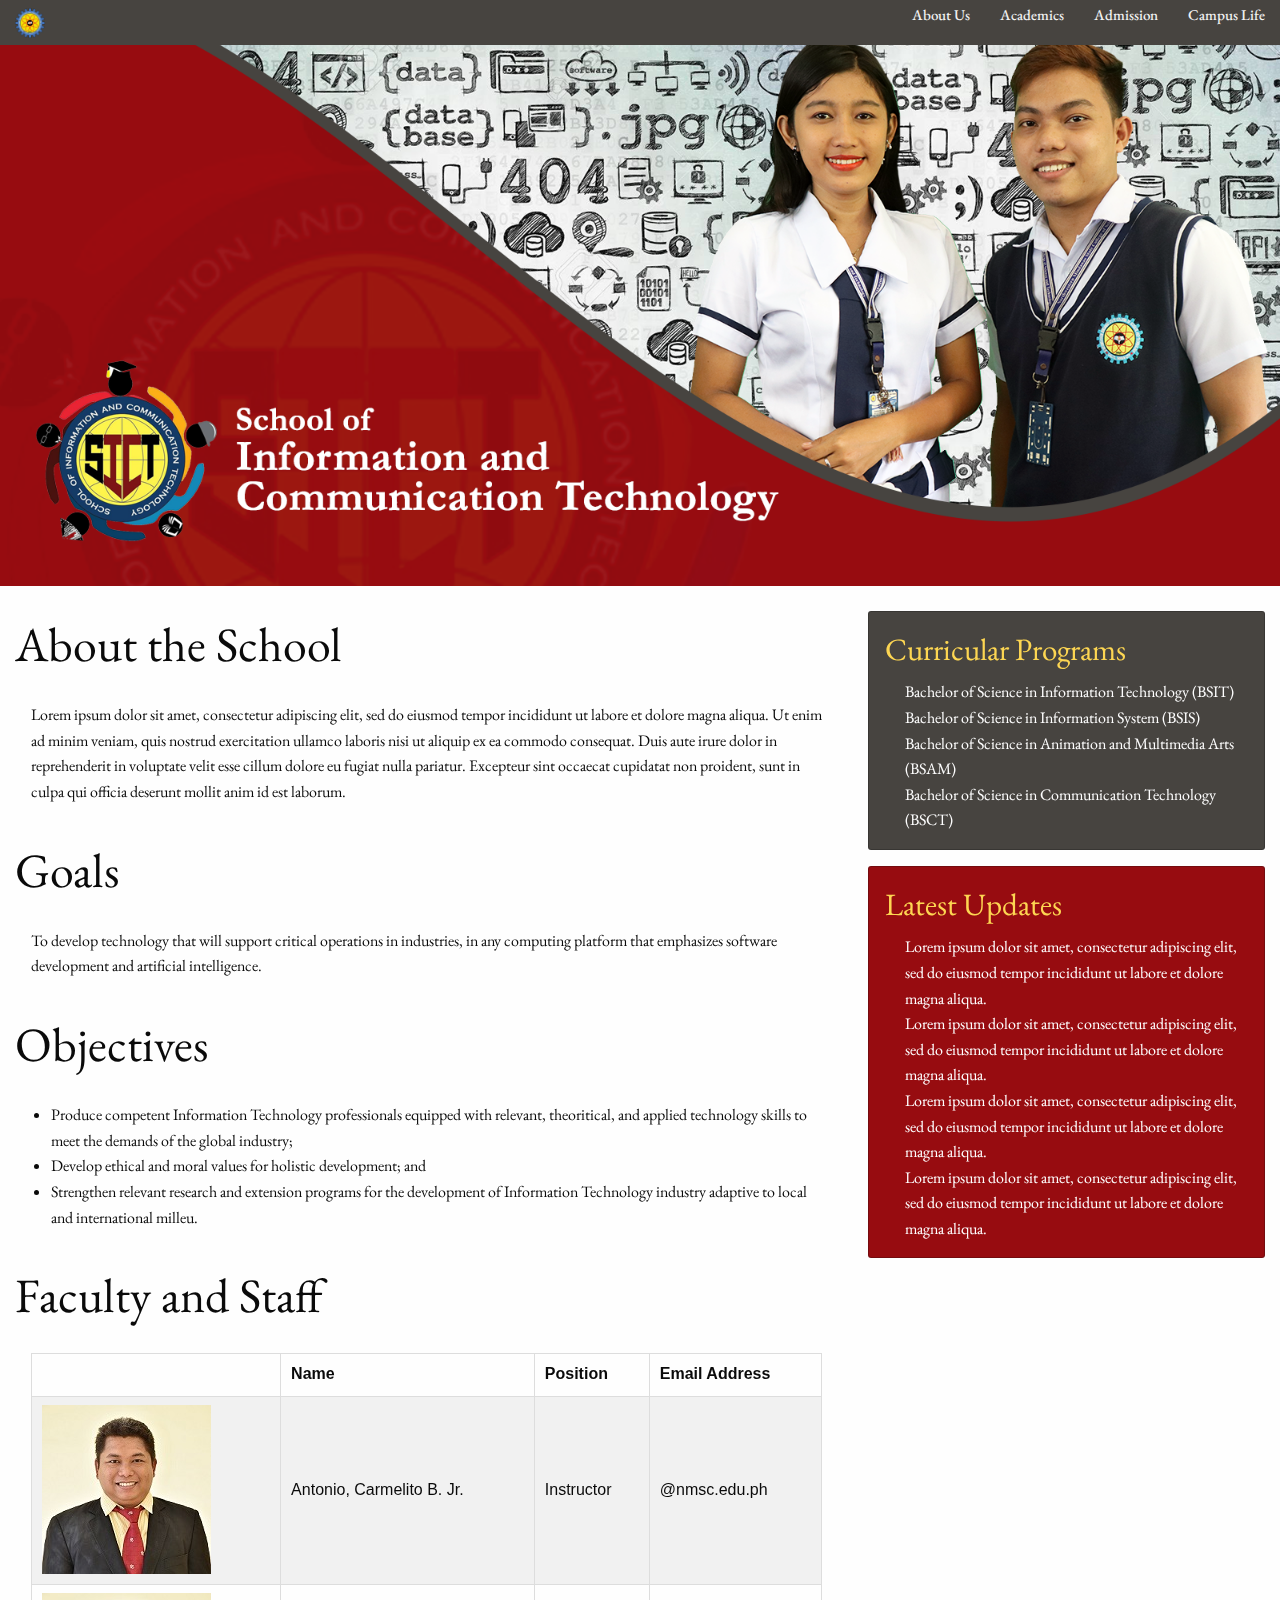
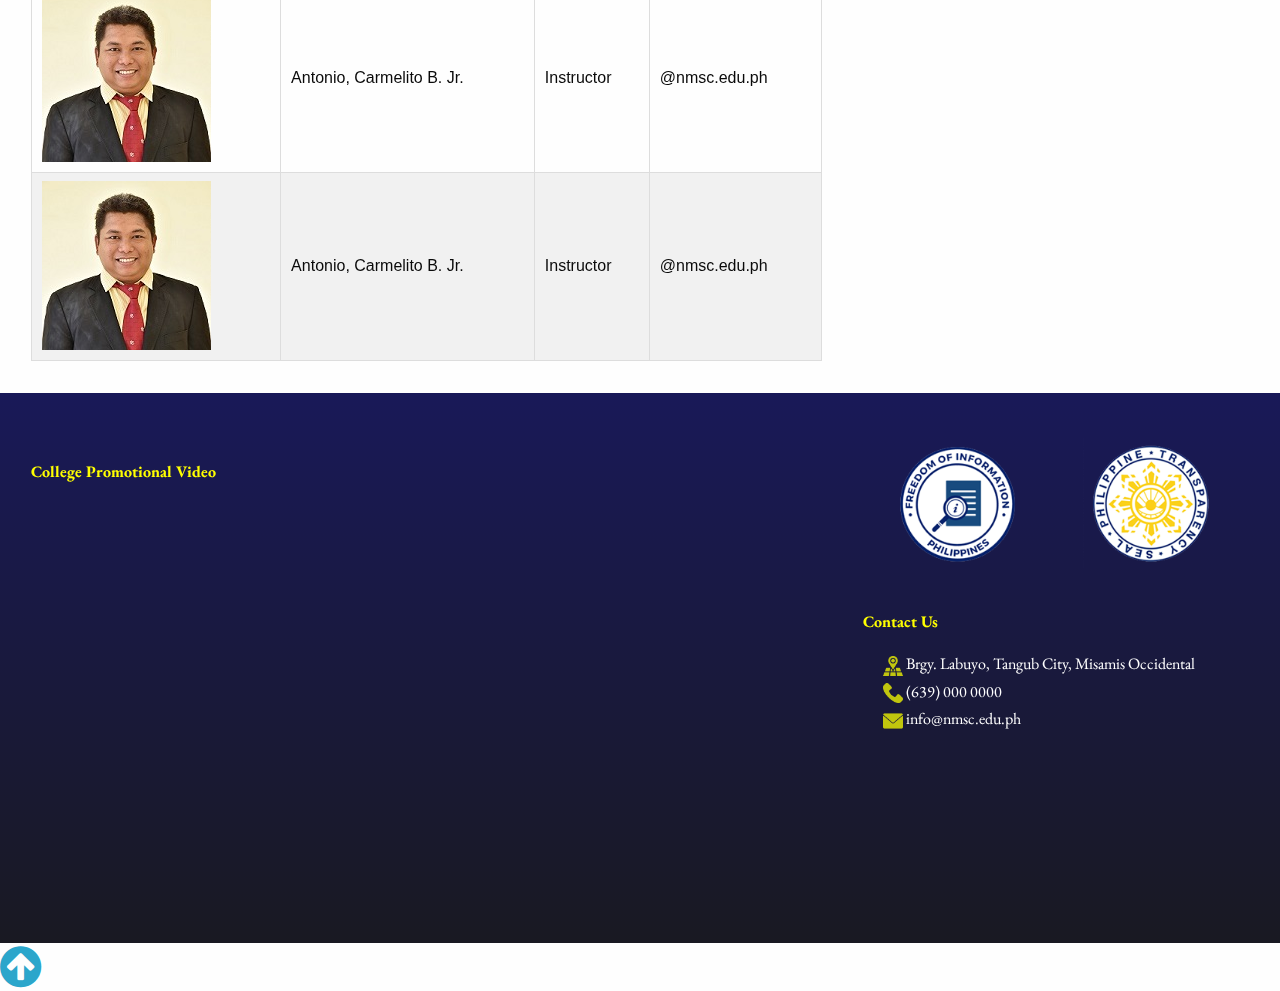
<file: SICT.html>
<!doctype html>
<html class="no-js" lang="en">
  <head>
    <meta charset="utf-8" />
    <meta name="viewport" content="width=device-width, initial-scale=1.0" />
    <title>SICT</title>
    <link rel="stylesheet" href="css/foundation/foundation.css" />
    <link rel="stylesheet" href="css/font-awesome/css/font-awesome.min.css" />
    
   
    <link rel="stylesheet" href="SICT navbar.css"/>
  </head>
  <body>

    <!-- <input id="tmp-link" type="hidden" data-link=""> -->

    <div id="a11y-modal" class="large reveal" data-reveal title="Accessibility Statement" role="dialog">
        <textarea class="statement-textarea" readonly rows="20">
   
        </textarea>
        <button class="close-button" data-close aria-label="Close modal" type="button">
            <span aria-hidden="true">&times;</span>
        </button>
    </div>



  <!-- Start of Off Canvas -->
    <div class="off-canvas-wrapper">
      <div class="off-canvas-wrapper-inner" data-off-canvas-wrapper>
  
  <!-- Off Canvas Menu -->
          <div id="offCanvasRight" class="off-canvas position-right hide-for-large" data-off-canvas data-position="right">
            
            <ul class="vertical menu" data-drilldown data-parent-link="true">
                
              <li><a href="#">Home</a></li>
              <li class="has-dropdown">
                <a href="#">Transparency</a>
                <ul class="vertical menu">
                  <li><a href="#">FULL DISCLOSURE DATA</a></li>
                  <li><a href="#">PROCUREMENTS</a></li>
                  <li><a href="#">RESOLUTIONS AND ORDINANCES</a></li>
                  <li><a href="#">CITIZEN'S CHARTER</a></li>
                </ul>
              </li>
              <li><a href="#">Left Nav Button</a></li>

              <li class="active"><a href="#">Right Button Active</a></li>
              <li>
                <a href="#">Right Button Dropdown</a>
                <ul class="vertical menu">
                  <li><a href="#">1st link in dropdown</a></li>
                  <li><a href="#">2nd link in dropdown</a></li>
                  <li><a href="#">3rd link in dropdown</a></li>
                </ul>
              </li>

            </ul>
          </div>

        <div class="off-canvas-content" data-off-canvas-content>

          <div class="title-bar" data-responsive-toggle="gwt-menu" data-hide-for="large">
            <div class="title-bar-left">
              <a href="http://www.gov.ph"><h1 class="title-bar-title">GOVPH</h1></a>
            </div>
            <div class="title-bar-right">
              <span class="title-bar-title">MENU</span>
              <button id="me" type="button" data-open="offCanvasRight">
                <i class="fa fa-bars" aria-hidden="true"></i>
              </button>  
            </div>
          </div>

  <!-- Sticky Top Bar navigation -->
  <nav id="sict"> 
    <div class="wrapper">
      <div class="logo"><a href="index.html"><img src="img/school logo.png" alt=""></a></div>
      <input type="radio" name="slider" id="menu-btn">
      <input type="radio" name="slider" id="close-btn">
      <ul class="nav-links">
        <label for="close-btn" class="btn close-btn"><i class="fas fa-times"></i></label>
        <li>
          <a href="#" class="desktop-item">About Us</a>
          <input type="checkbox" id="showMega">
          <label for="showMega" class="mobile-item">About Us</label>
          <div class="mega-box">
            <div class="content">   
                  <div class="row">

                  </div>      
              <div class="row">
                  <header>The School</header>
                <ul class="mega-links">
                  <li><a href="#">History</a></li>
                  <li><a href="#">Vision-Mission</a></li>
                  <li><a href="#">School Seal</a></li>
                  <li><a href="#">NMSCST Hymn</a></li>
                </ul>
              </div>
              <div class="row">
                <header>Administration</header>
                <ul class="mega-links">
                  <li><a href="#">Board of Trustees</a></li>
                  <li><a href="#">Organizational Structure</a></li>
                  <li><a href="#">Key Officials and Staff</a></li>
                  <li><a href="#">Transparency</a></li>
                  <li><a href="#">Downloads</a></li>
                </ul>
              </div>
              
            </div>
          </div>
        </li>
        <li>
          <li>
            <a href="#" class="desktop-item">Academics</a>
            <input type="checkbox" id="showMega">
            <label for="showMega" class="mobile-item">Academics</label>
            <div class="mega-box">
              <div class="content">
                <div class="row">
                  <!-- <img src="img.jpg" alt=""> -->
                </div>
                <div class="row">
                  <header>Schools</header>
                  <ul class="mega-links">
                    <li><a href="#">School of Agriculture and Environmental Science</a></li>
                    <li><a href="#">School of Arts and Sciences</a></li>
                    <li><a href="#">School of Business Administration and Management</a></li>
                    <li><a href="#">School of Engineering and Technology</a></li>
                    <li><a href="SICT.html">School of Information and Communication Technology</a></li>
                    <li><a href="#">School of Teacher Education</a></li>
                  </ul>
                  <header>Secondary Education</header>
                  <ul class="mega-links">
                    <li><a href="#">Junior High School</a></li>
                    <li><a href="#">Senior High School</a></li>
                  </ul>
                </div>
              
                <div class="row">
                    <header>Registrar Services</header>
                    <ul class="mega-links">
                      <li><a href="#">Apply for Student Records</a></li>
                      <li><a href="#">Office of the College Registar</a></li>
                    </ul>
                    <header>Student Portal</header>
                    <ul class="mega-links">
                      <li><a href="#">NMSCST Student Portal</a></li>
                    </ul>
                  </div>
             
              </div>
            </div>
          </li>
          <li>
          <a href="#" class="desktop-item">Admission</a>
          <input type="checkbox" id="showMega">
          <label for="showMega" class="mobile-item">Admission</label>
          <div class="mega-box">
            <div class="content">
              <div class="row">
                <!-- <img src="img.jpg" alt=""> -->
              </div>
              <div class="row">
                <header>Join our Ranks now!</header>
                <ul class="mega-links">
                  <li><a href="#">Apply now</a></li>
                  <li><a href="#">Degree Programs</a></li>
                </ul>
              </div>
              <div class="row">
                <header>Email Services</header>
                <ul class="mega-links">
                  <li><a href="#">Personal Email</a></li>
                  <li><a href="#">Business Email</a></li>
                  <li><a href="#">Mobile Email</a></li>
                  <li><a href="#">Web Marketing</a></li>
                </ul>
              </div>
            
            </div>
          </div>
        </li>
        <li>
          <a href="#" class="desktop-item">Campus Life</a>
          <input type="checkbox" id="showMega">
          <label for="showMega" class="mobile-item">Campus Life</label>
          <div class="mega-box">
            <div class="content">
              <div class="row">
                <!-- <img src="img.jpg" alt=""> -->
              </div>
              <div class="row">
                <header>Offices</header>
                <ul class="mega-links">
                  <li><a href="#">Student Affairs Office</a></li>
                  <li><a href="#">Career and Guidance Counseling Office</a></li>
                  <li><a href="#">Medical and Dental Services Office</a></li>
                  <li><a href="#">Registrar's Office</a></li>
                  <li><a href="#">Physical Education, Sports, Culture and Arts Office</a></li>
                </ul>
              </div>
              <div class="row">
                <header>Student Services</header>
                <ul class="mega-links">
                  <li><a href="#">Admission</a></li>
                  <li><a href="#">Scholarship</a></li>
                  <li><a href="#">Guidance and Counseling</a></li>
                  <li><a href="#">Supreme Student Council</a></li>
                  <li><a href="#">Blue Generals Recognized Organization of Students</a></li> 
                </ul>
              </div>
             
            </div>
          </div>
        </li>
      </ul>
      <label for="menu-btn" class="btn menu-btn"><i class="fas fa-bars"></i></label>
    </div>
  </nav>
<!-- top bar navigation end -->

<!-- masthead -->
    
<!-- masthead end -->

<!-- banner full width -->
    <div id="banner" style="padding-top:10px;">
      <img src="img/SICT.png" alt="">
    </div>
<!-- banner full width end -->   


<!-- main -->
    <div id="main-content" style="padding-top: 25px;">
      <div class="row">
        <div class="large-8 medium-8 columns">
          <h1 style="font-family: 'EB Garamond', serif;">About the School</h1>
          <!-- Grid Example -->
          <div class="row">
            <div class="large-12 columns">
              <div class="callout primary" style="background:none;border: none;">
                <p>Lorem ipsum dolor sit amet, consectetur adipiscing elit, sed do eiusmod tempor incididunt ut labore et dolore magna aliqua. Ut enim ad minim veniam, quis nostrud exercitation ullamco laboris nisi ut aliquip ex ea commodo consequat. Duis aute irure dolor in reprehenderit in voluptate 
                  velit esse cillum dolore eu fugiat nulla pariatur. Excepteur sint occaecat cupidatat non proident, sunt in culpa qui officia deserunt mollit anim id est laborum.</p>
              </div>
            </div>
          </div>
          <div class="row">
            <div class="large-12 columns">
              <h1 style="font-family: 'EB Garamond', serif;">Goals</h1>
              <div class="callout primary" style="background:none;border: none;">
                <p>To develop technology that will support critical operations in industries, in any computing platform that emphasizes software development and artificial intelligence.</p>
               
              </div>
            </div>
          </div>
          <div class="row">
            <div class="large-12 columns">
              <h1 style="font-family: 'EB Garamond', serif;">Objectives</h1>
              <div class="callout primary" style="background:none;border: none;">
               <ul>
                 <li>Produce competent Information Technology professionals equipped with relevant, theoritical, and applied technology skills to meet the demands of the global industry;</li>
                 <li>Develop ethical and moral values for holistic development; and</li>
                 <li>Strengthen relevant research and extension programs for the development of Information Technology industry adaptive to local and international milleu.</li>
               </ul>
               
              </div>
            </div>
          </div>
          <div class="row">
            <div class="large-12 columns">
              <h1 style="font-family: 'EB Garamond', serif;">Faculty and Staff</h1>
              <div class="callout primary" style="background:none;border: none;">
                <table>
                  <tr>
                    <th></th>
                    <th>Name</th>
                    <th>Position</th>
                    <th>Email Address</th>
                  </tr>
                  <tr>
                    <td><img src="img/instructors/CARMELITO_B._ANTONIO_JR..jpg"  alt=""></td>
                    <td>Antonio, Carmelito B. Jr.</td>
                    <td>Instructor</td>
                    <td>@nmsc.edu.ph</td>
                  </tr>
                  <tr>
                    <td><img src="img/instructors/CARMELITO_B._ANTONIO_JR..jpg" alt=""></td>
                    <td>Antonio, Carmelito B. Jr.</td>
                    <td>Instructor</td>
                    <td>@nmsc.edu.ph</td>
                  </tr>
                  <tr>
                    <td><img src="img/instructors/CARMELITO_B._ANTONIO_JR..jpg"  alt=""></td>
                    <td>Antonio, Carmelito B. Jr.</td>
                    <td>Instructor</td>
                    <td>@nmsc.edu.ph</td>
                  </tr>
                  
                </table>
               
              </div>
            </div>
          </div>
        </div>     

        <div class="large-4 medium-4 columns">
          <div class="callout secondary" style="background-color: #474440;">
            <h3 style="font-family: 'EB Garamond', serif; color: #fdd652;">Curricular Programs</h3>
            <ul class="programs">
              <a href="BSIT.html"><li>Bachelor of Science in Information Technology (BSIT)</li></a>
              <a href="BSIS.html"><li>Bachelor of Science in Information System (BSIS)</li></a>
              <a href=""><li>Bachelor of Science in Animation and Multimedia Arts (BSAM)</li></a>
              <a href=""><li>Bachelor of Science in Communication Technology (BSCT)</li></a>
            </ul>
          </div>
        </div>
        <div class="large-4 medium-4 columns">
          <div class="callout secondary" style="background-color: #970c10;">
            <h3 style="font-family: 'EB Garamond', serif; color: #fdd652;">Latest Updates</h3>
            <ul class="programs">
              <a href=""><li>Lorem ipsum dolor sit amet, consectetur adipiscing elit, sed do eiusmod tempor incididunt ut labore et dolore magna aliqua.</li></a>
              <a href=""><li>Lorem ipsum dolor sit amet, consectetur adipiscing elit, sed do eiusmod tempor incididunt ut labore et dolore magna aliqua.</li></a>
              <a href=""><li>Lorem ipsum dolor sit amet, consectetur adipiscing elit, sed do eiusmod tempor incididunt ut labore et dolore magna aliqua.</li></a>
              <a href=""><li>Lorem ipsum dolor sit amet, consectetur adipiscing elit, sed do eiusmod tempor incididunt ut labore et dolore magna aliqua.</li></a>
            </ul>
          </div>
        </div>
      </div>

      
             

          </div>
        </div>
      </div>

    </div>

<!-- main end -->
<!-- Agency Footer-->

<div id="main-content" style="background: linear-gradient(rgba(0, 0, 70, .9), rgba(0, 0, 10, .9))" >
  <div class="row"> 
    <div class="large-12 columns"> 
      <div class="callout secondary" style="border:none;background:none;">
        <div class="row">
          <div class="large-8 medium-8 columns" style="align-content: center">
            <div class="promotioncontainer">
              <p style="color:yellow;font-weight: bold">College Promotional Video</p>
              <iframe src="https://www.youtube.com/embed/YnFjKKxmmUA" title="YouTube video player" frameborder="0" allow="accelerometer; autoplay; clipboard-write; encrypted-media; gyroscope; picture-in-picture" allowfullscreen></iframe>
            </div>
           
         </div>
                         
          <div class="large-4 medium-4 columns">
            <div class="seals">
              <img src="img/foi-logo.png" alt="">
              <img src="img/transparency-seal (1).png" alt="">
            </div>
                <p style="color:yellow;font-weight: bold">Contact Us</p>
                  <ul class="box"style="list-style: none">   
                    <li style="color: White;"><img src="img/map.png" alt="" style="height: 20px;filter: opacity(0.5) drop-shadow(0 0 yellow);"> Brgy. Labuyo, Tangub City, Misamis Occidental</li>
                    <li style="color: White;padding-top:2px"><img src="img/phone-call.png" alt="" style="height: 20px;filter: opacity(0.5) drop-shadow(0 0 yellow);"> (639) 000 0000</li>
                    <li style="color: White;padding-top:2px"><img src="img/envelope.png" alt="" style="height: 20px;filter: opacity(0.5) drop-shadow(0 0 yellow);">  info@nmsc.edu.ph</li>                                  
                 </ul>           
           </div>
              
         
        </div>
      </div>
    </div>
</div>
</div>


<!-- Agency Footer End-->

<!--Standard Footer-->
<div id="gwt-standard-footer"></div>

<div><a href="#main-nav" id="back-to-top" title="Back to Top"><i class="fa fa-arrow-circle-up fa-3x" aria-hidden="true"></i>

      </div><!-- off-canvas-content -->
    </div><!-- off-canvas-wrapper-inner -->
  </div><!-- off-canvas-wrapper -->



    <script type="text/javascript">
      (function(d, s, id) {
        var js, gjs = d.getElementById('gwt-standard-footer');

        js = d.createElement(s); js.id = id;
        js.src = "//cdn.i.gov.ph/gwt-footer/footer.js";
        gjs.parentNode.insertBefore(js, gjs);
      }(document, 'script', 'gwt-footer-jsdk'));
    </script>
<!--Standard Footer End-->

    <script src="js/foundation/vendor/jquery.js"></script>
    <script src="js/foundation/vendor/foundation.min.js"></script>
    <script src="js/foundation/vendor/what-input.js"></script>
    <script src="js/theme.js"></script>

    <script>
      $(document).foundation();
    </script>

	</body>
</html>
</file>
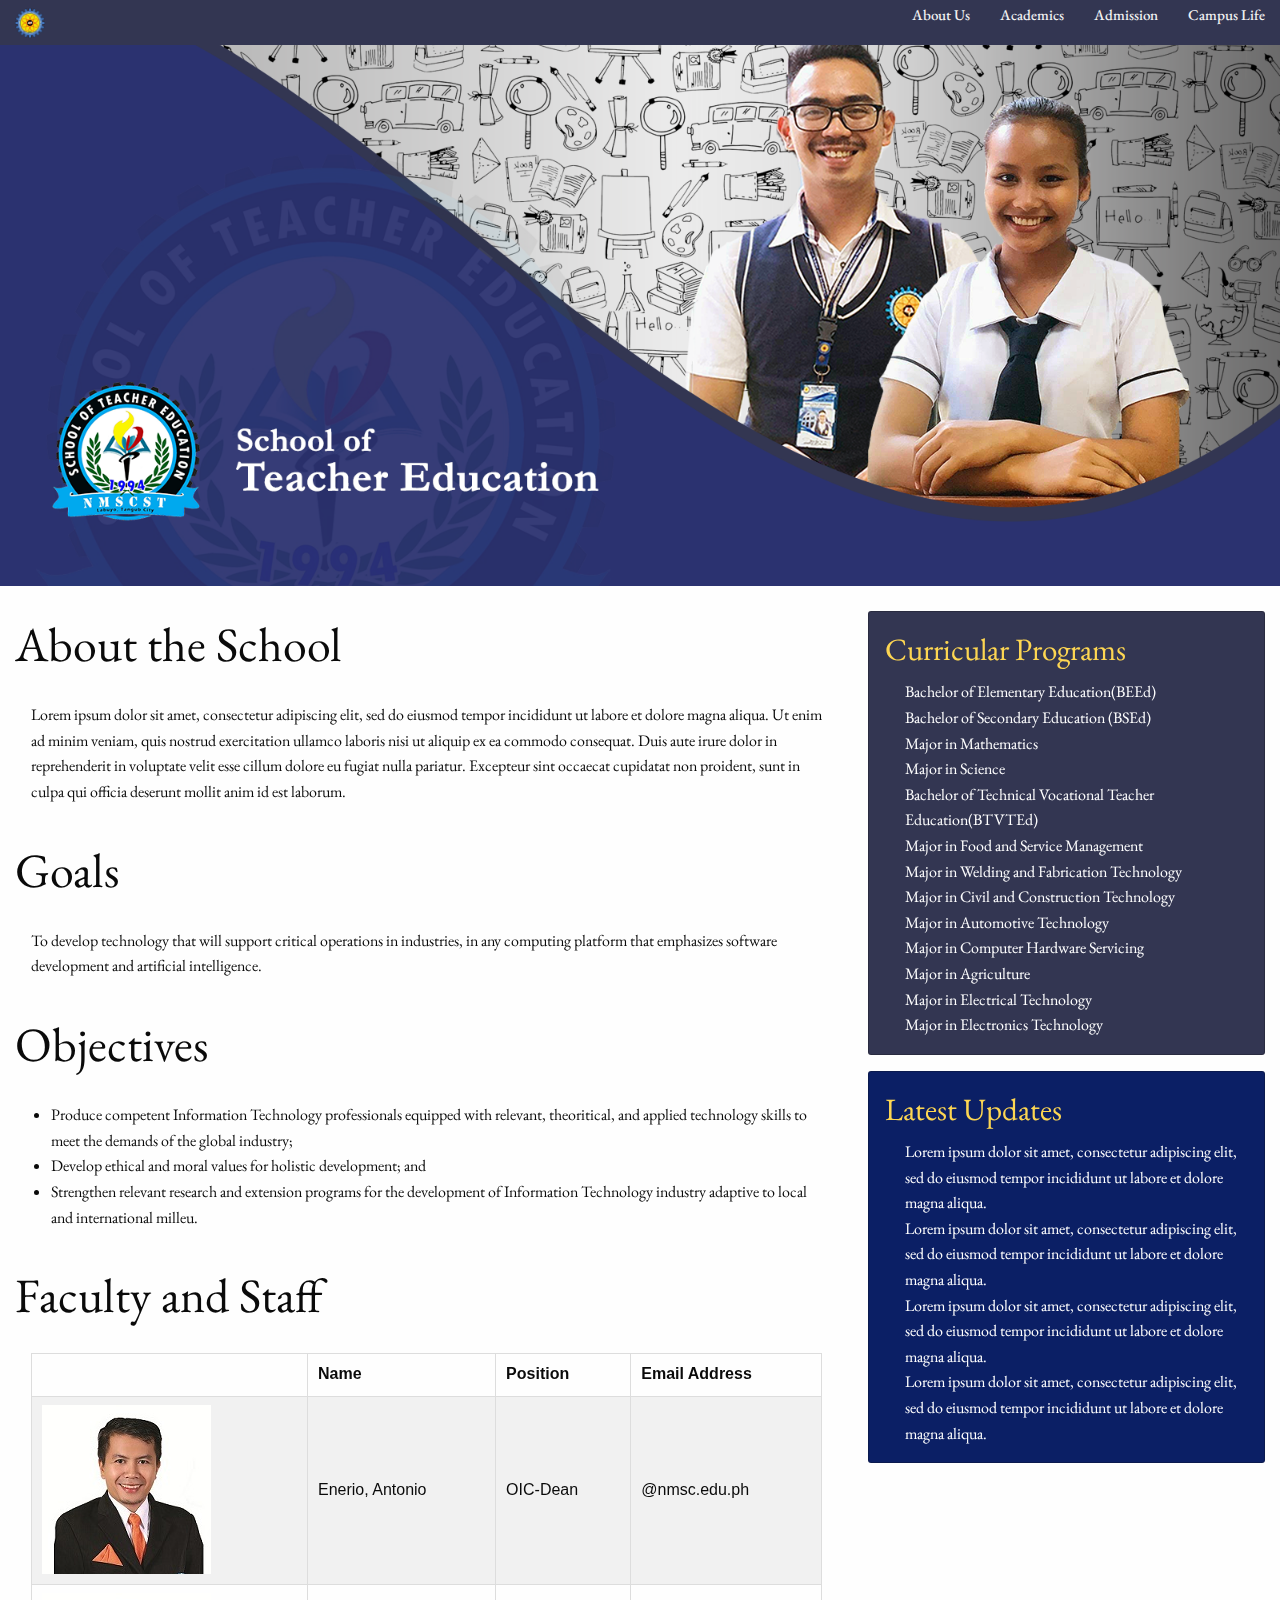
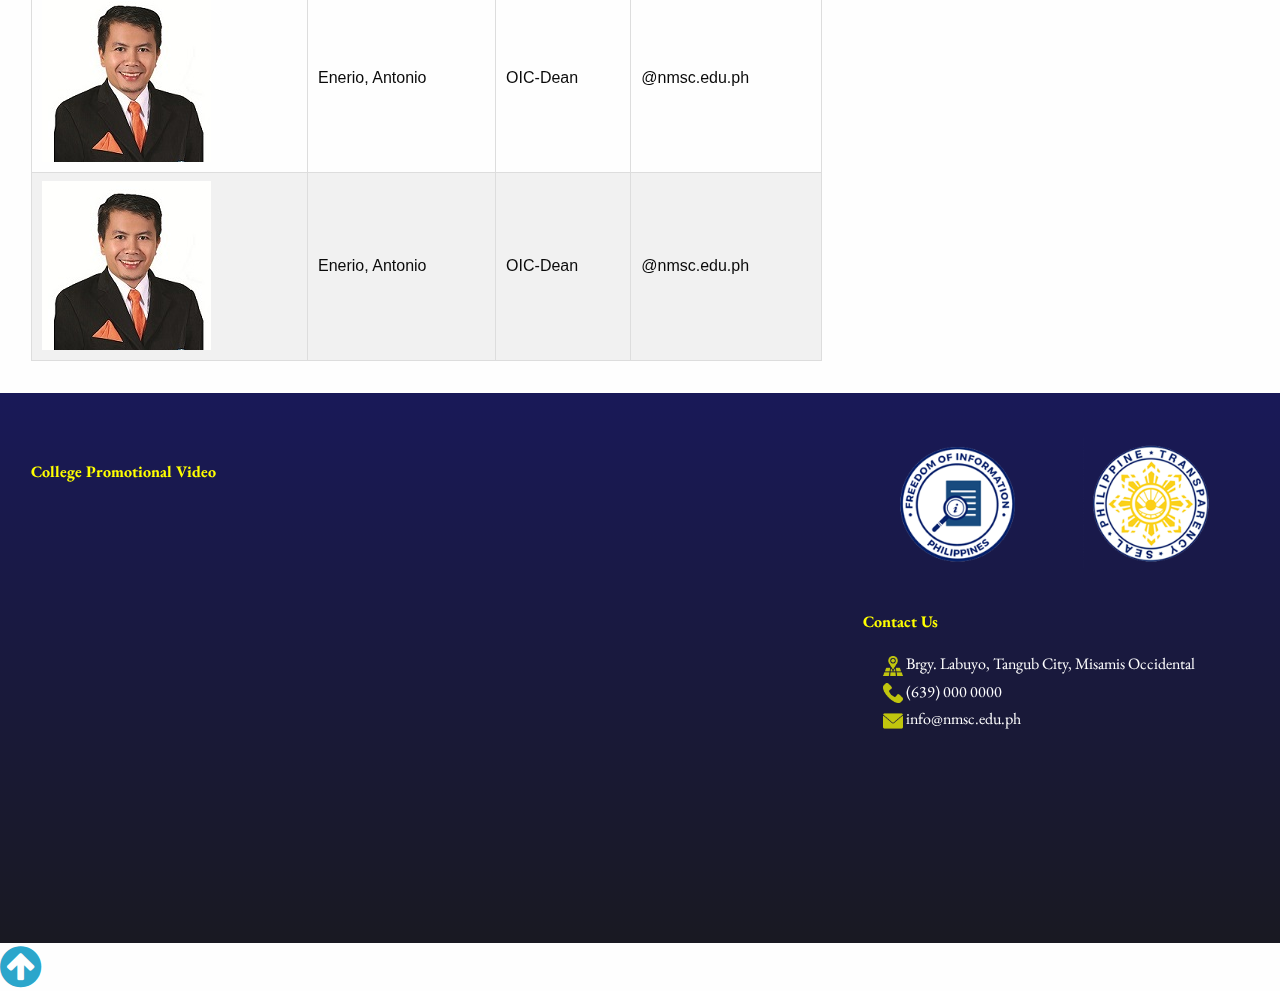
<file: STE.html>
<!doctype html>
<html class="no-js" lang="en">
  <head>
    <meta charset="utf-8" />
    <meta name="viewport" content="width=device-width, initial-scale=1.0" />
    <title>STE</title>
    <link rel="stylesheet" href="css/foundation/foundation.css" />
    <link rel="stylesheet" href="css/font-awesome/css/font-awesome.min.css" />
    
   
    <link rel="stylesheet" href="STE navbar.css"/>
  </head>
  <body>

    <!-- <input id="tmp-link" type="hidden" data-link=""> -->

    <div id="a11y-modal" class="large reveal" data-reveal title="Accessibility Statement" role="dialog">
        <textarea class="statement-textarea" readonly rows="20">
   
        </textarea>
        <button class="close-button" data-close aria-label="Close modal" type="button">
            <span aria-hidden="true">&times;</span>
        </button>
    </div>



  <!-- Start of Off Canvas -->
    <div class="off-canvas-wrapper">
      <div class="off-canvas-wrapper-inner" data-off-canvas-wrapper>
  
  <!-- Off Canvas Menu -->
          <div id="offCanvasRight" class="off-canvas position-right hide-for-large" data-off-canvas data-position="right">
            
            <ul class="vertical menu" data-drilldown data-parent-link="true">
                
              <li><a href="#">Home</a></li>
              <li class="has-dropdown">
                <a href="#">Transparency</a>
                <ul class="vertical menu">
                  <li><a href="#">FULL DISCLOSURE DATA</a></li>
                  <li><a href="#">PROCUREMENTS</a></li>
                  <li><a href="#">RESOLUTIONS AND ORDINANCES</a></li>
                  <li><a href="#">CITIZEN'S CHARTER</a></li>
                </ul>
              </li>
              <li><a href="#">Left Nav Button</a></li>

              <li class="active"><a href="#">Right Button Active</a></li>
              <li>
                <a href="#">Right Button Dropdown</a>
                <ul class="vertical menu">
                  <li><a href="#">1st link in dropdown</a></li>
                  <li><a href="#">2nd link in dropdown</a></li>
                  <li><a href="#">3rd link in dropdown</a></li>
                </ul>
              </li>

            </ul>
          </div>

        <div class="off-canvas-content" data-off-canvas-content>

          <div class="title-bar" data-responsive-toggle="gwt-menu" data-hide-for="large">
            <div class="title-bar-left">
              <a href="http://www.gov.ph"><h1 class="title-bar-title">GOVPH</h1></a>
            </div>
            <div class="title-bar-right">
              <span class="title-bar-title">MENU</span>
              <button id="me" type="button" data-open="offCanvasRight">
                <i class="fa fa-bars" aria-hidden="true"></i>
              </button>  
            </div>
          </div>

  <!-- Sticky Top Bar navigation -->
  <nav id="sict"> 
    <div class="wrapper">
      <div class="logo"><a href="index.html"><img src="img/school logo.png" alt=""></a></div>
      <input type="radio" name="slider" id="menu-btn">
      <input type="radio" name="slider" id="close-btn">
      <ul class="nav-links">
        <label for="close-btn" class="btn close-btn"><i class="fas fa-times"></i></label>
        <li>
          <a href="#" class="desktop-item">About Us</a>
          <input type="checkbox" id="showMega">
          <label for="showMega" class="mobile-item">About Us</label>
          <div class="mega-box">
            <div class="content">   
                  <div class="row">

                  </div>      
              <div class="row">
                  <header>The School</header>
                <ul class="mega-links">
                  <li><a href="#">History</a></li>
                  <li><a href="#">Vision-Mission</a></li>
                  <li><a href="#">School Seal</a></li>
                  <li><a href="#">NMSCST Hymn</a></li>
                </ul>
              </div>
              <div class="row">
                <header>Administration</header>
                <ul class="mega-links">
                  <li><a href="#">Board of Trustees</a></li>
                  <li><a href="#">Organizational Structure</a></li>
                  <li><a href="#">Key Officials and Staff</a></li>
                  <li><a href="#">Transparency</a></li>
                  <li><a href="#">Downloads</a></li>
                </ul>
              </div>
              
            </div>
          </div>
        </li>
        <li>
          <li>
            <a href="#" class="desktop-item">Academics</a>
            <input type="checkbox" id="showMega">
            <label for="showMega" class="mobile-item">Academics</label>
            <div class="mega-box">
              <div class="content">
                <div class="row">
                  <!-- <img src="img.jpg" alt=""> -->
                </div>
                <div class="row">
                  <header>Schools</header>
                  <ul class="mega-links">
                    <li><a href="#">School of Agriculture and Environmental Science</a></li>
                    <li><a href="#">School of Arts and Sciences</a></li>
                    <li><a href="#">School of Business Administration and Management</a></li>
                    <li><a href="#">School of Engineering and Technology</a></li>
                    <li><a href="SICT.html">School of Information and Communication Technology</a></li>
                    <li><a href="STE.html">School of Teacher Education</a></li>
                  </ul>
                  <header>Secondary Education</header>
                  <ul class="mega-links">
                    <li><a href="#">Junior High School</a></li>
                    <li><a href="#">Senior High School</a></li>
                  </ul>
                </div>
              
                <div class="row">
                    <header>Registrar Services</header>
                    <ul class="mega-links">
                      <li><a href="#">Apply for Student Records</a></li>
                      <li><a href="#">Office of the College Registar</a></li>
                    </ul>
                    <header>Student Portal</header>
                    <ul class="mega-links">
                      <li><a href="#">NMSCST Student Portal</a></li>
                    </ul>
                  </div>
             
              </div>
            </div>
          </li>
          <li>
          <a href="#" class="desktop-item">Admission</a>
          <input type="checkbox" id="showMega">
          <label for="showMega" class="mobile-item">Admission</label>
          <div class="mega-box">
            <div class="content">
              <div class="row">
                <!-- <img src="img.jpg" alt=""> -->
              </div>
              <div class="row">
                <header>Join our Ranks now!</header>
                <ul class="mega-links">
                  <li><a href="#">Apply now</a></li>
                  <li><a href="#">Degree Programs</a></li>
                </ul>
              </div>
              <div class="row">
                <header>Email Services</header>
                <ul class="mega-links">
                  <li><a href="#">Personal Email</a></li>
                  <li><a href="#">Business Email</a></li>
                  <li><a href="#">Mobile Email</a></li>
                  <li><a href="#">Web Marketing</a></li>
                </ul>
              </div>
            
            </div>
          </div>
        </li>
        <li>
          <a href="#" class="desktop-item">Campus Life</a>
          <input type="checkbox" id="showMega">
          <label for="showMega" class="mobile-item">Campus Life</label>
          <div class="mega-box">
            <div class="content">
              <div class="row">
                <!-- <img src="img.jpg" alt=""> -->
              </div>
              <div class="row">
                <header>Offices</header>
                <ul class="mega-links">
                  <li><a href="#">Student Affairs Office</a></li>
                  <li><a href="#">Career and Guidance Counseling Office</a></li>
                  <li><a href="#">Medical and Dental Services Office</a></li>
                  <li><a href="#">Registrar's Office</a></li>
                  <li><a href="#">Physical Education, Sports, Culture and Arts Office</a></li>
                </ul>
              </div>
              <div class="row">
                <header>Student Services</header>
                <ul class="mega-links">
                  <li><a href="#">Admission</a></li>
                  <li><a href="#">Scholarship</a></li>
                  <li><a href="#">Guidance and Counseling</a></li>
                  <li><a href="#">Supreme Student Council</a></li>
                  <li><a href="#">Blue Generals Recognized Organization of Students</a></li> 
                </ul>
              </div>
             
            </div>
          </div>
        </li>
      </ul>
      <label for="menu-btn" class="btn menu-btn"><i class="fas fa-bars"></i></label>
    </div>
  </nav>
<!-- top bar navigation end -->

<!-- masthead -->
    
<!-- masthead end -->

<!-- banner full width -->
    <div id="banner" style="padding-top:10px;">
      <img src="img/STE.png" alt="">
    </div>
<!-- banner full width end -->   


<!-- main -->
    <div id="main-content" style="padding-top: 25px;">
      <div class="row">
        <div class="large-8 medium-8 columns">
          <h1 style="font-family: 'EB Garamond', serif;">About the School</h1>
          <!-- Grid Example -->
          <div class="row">
            <div class="large-12 columns">
              <div class="callout primary" style="background:none;border: none;">
                <p>Lorem ipsum dolor sit amet, consectetur adipiscing elit, sed do eiusmod tempor incididunt ut labore et dolore magna aliqua. Ut enim ad minim veniam, quis nostrud exercitation ullamco laboris nisi ut aliquip ex ea commodo consequat. Duis aute irure dolor in reprehenderit in voluptate 
                  velit esse cillum dolore eu fugiat nulla pariatur. Excepteur sint occaecat cupidatat non proident, sunt in culpa qui officia deserunt mollit anim id est laborum.</p>
              </div>
            </div>
          </div>
          <div class="row">
            <div class="large-12 columns">
              <h1 style="font-family: 'EB Garamond', serif;">Goals</h1>
              <div class="callout primary" style="background:none;border: none;">
                <p>To develop technology that will support critical operations in industries, in any computing platform that emphasizes software development and artificial intelligence.</p>
               
              </div>
            </div>
          </div>
          <div class="row">
            <div class="large-12 columns">
              <h1 style="font-family: 'EB Garamond', serif;">Objectives</h1>
              <div class="callout primary" style="background:none;border: none;">
               <ul>
                 <li>Produce competent Information Technology professionals equipped with relevant, theoritical, and applied technology skills to meet the demands of the global industry;</li>
                 <li>Develop ethical and moral values for holistic development; and</li>
                 <li>Strengthen relevant research and extension programs for the development of Information Technology industry adaptive to local and international milleu.</li>
               </ul>
               
              </div>
            </div>
          </div>
          <div class="row">
            <div class="large-12 columns">
              <h1 style="font-family: 'EB Garamond', serif;">Faculty and Staff</h1>
              <div class="callout primary" style="background:none;border: none;">
                <table>
                  <tr>
                    <th></th>
                    <th>Name</th>
                    <th>Position</th>
                    <th>Email Address</th>
                  </tr>
                  <tr>
                    <td><img src="img/instructors/ENERIO_ANTONIO.jpg"  alt=""></td>
                    <td>Enerio, Antonio</td>
                    <td>OIC-Dean</td>
                    <td>@nmsc.edu.ph</td>
                  </tr>
                  <tr>
                    <td><img src="img/instructors/ENERIO_ANTONIO.jpg"  alt=""></td>
                    <td>Enerio, Antonio</td>
                    <td>OIC-Dean</td>
                    <td>@nmsc.edu.ph</td>
                  </tr>
                  <tr>
                    <td><img src="img/instructors/ENERIO_ANTONIO.jpg"  alt=""></td>
                    <td>Enerio, Antonio</td>
                    <td>OIC-Dean</td>
                    <td>@nmsc.edu.ph</td>
                  </tr>
                  
                </table>
               
              </div>
            </div>
          </div>
        </div>     

        <div class="large-4 medium-4 columns">
          <div class="courses">
          <div class="callout secondary" style="background-color: #333652;">
            <h3 style="font-family: 'EB Garamond', serif; color: #fdd652;">Curricular Programs</h3>
            <ul class="programs">
              <a href="#"><li>Bachelor of Elementary Education(BEEd)</li></a>
              <a href="#"><li>Bachelor of Secondary Education (BSEd)</li></a>
              <a href="#"><li>Major in Mathematics</li></a>
              <a href=""><li>Major in Science</li></a>
              <a href=""><li>Bachelor of Technical Vocational Teacher Education(BTVTEd)</li></a>
              <a href=""><li>Major in Food and Service Management</li></a>
              <a href=""><li>Major in Welding and Fabrication Technology </li></a>
              <a href=""><li>Major in Civil and Construction Technology</li></a>
              <a href=""><li>Major in Automotive Technology </li></a>
              <a href=""><li>Major in Computer Hardware Servicing</li></a>
              <a href=""><li>Major in Agriculture            </li></a>
              <a href=""><li>Major in Electrical Technology  </li></a>
              <a href=""><li>Major in Electronics Technology </li></a>
            </ul>
          </div>
        </div>
      </div>
        <div class="large-4 medium-4 columns">
          <div class="callout secondary" style="background-color: #0B1F65;">
            <h3 style="font-family: 'EB Garamond', serif; color: #fdd652;">Latest Updates</h3>
            <ul class="programs">
              <a href=""><li>Lorem ipsum dolor sit amet, consectetur adipiscing elit, sed do eiusmod tempor incididunt ut labore et dolore magna aliqua.</li></a>
              <a href=""><li>Lorem ipsum dolor sit amet, consectetur adipiscing elit, sed do eiusmod tempor incididunt ut labore et dolore magna aliqua.</li></a>
              <a href=""><li>Lorem ipsum dolor sit amet, consectetur adipiscing elit, sed do eiusmod tempor incididunt ut labore et dolore magna aliqua.</li></a>
              <a href=""><li>Lorem ipsum dolor sit amet, consectetur adipiscing elit, sed do eiusmod tempor incididunt ut labore et dolore magna aliqua.</li></a>
            </ul>
          </div>
        </div>
      </div>

      
             

          </div>
        </div>
      </div>

    </div>

<!-- main end -->
<!-- Agency Footer-->

<div id="main-content" style="background: linear-gradient(rgba(0, 0, 70, .9), rgba(0, 0, 10, .9))" >
  <div class="row"> 
    <div class="large-12 columns"> 
      <div class="callout secondary" style="border:none;background:none;">
        <div class="row">
          <div class="large-8 medium-8 columns" style="align-content: center">
            <div class="promotioncontainer">
              <p style="color:yellow;font-weight: bold">College Promotional Video</p>
              <iframe src="https://www.youtube.com/embed/YnFjKKxmmUA" title="YouTube video player" frameborder="0" allow="accelerometer; autoplay; clipboard-write; encrypted-media; gyroscope; picture-in-picture" allowfullscreen></iframe>
            </div>
           
         </div>
                         
          <div class="large-4 medium-4 columns">
            <div class="seals">
              <img src="img/foi-logo.png" alt="">
              <img src="img/transparency-seal (1).png" alt="">
            </div>
                <p style="color:yellow;font-weight: bold">Contact Us</p>
                  <ul class="box"style="list-style: none">   
                    <li style="color: White;"><img src="img/map.png" alt="" style="height: 20px;filter: opacity(0.5) drop-shadow(0 0 yellow);"> Brgy. Labuyo, Tangub City, Misamis Occidental</li>
                    <li style="color: White;padding-top:2px"><img src="img/phone-call.png" alt="" style="height: 20px;filter: opacity(0.5) drop-shadow(0 0 yellow);"> (639) 000 0000</li>
                    <li style="color: White;padding-top:2px"><img src="img/envelope.png" alt="" style="height: 20px;filter: opacity(0.5) drop-shadow(0 0 yellow);">  info@nmsc.edu.ph</li>                                  
                 </ul>           
           </div>
              
         
        </div>
      </div>
    </div>
</div>
</div>


<!-- Agency Footer End-->

<!--Standard Footer-->
<div id="gwt-standard-footer"></div>

<div><a href="#main-nav" id="back-to-top" title="Back to Top"><i class="fa fa-arrow-circle-up fa-3x" aria-hidden="true"></i>

      </div><!-- off-canvas-content -->
    </div><!-- off-canvas-wrapper-inner -->
  </div><!-- off-canvas-wrapper -->



    <script type="text/javascript">
      (function(d, s, id) {
        var js, gjs = d.getElementById('gwt-standard-footer');

        js = d.createElement(s); js.id = id;
        js.src = "//cdn.i.gov.ph/gwt-footer/footer.js";
        gjs.parentNode.insertBefore(js, gjs);
      }(document, 'script', 'gwt-footer-jsdk'));
    </script>
<!--Standard Footer End-->

    <script src="js/foundation/vendor/jquery.js"></script>
    <script src="js/foundation/vendor/foundation.min.js"></script>
    <script src="js/foundation/vendor/what-input.js"></script>
    <script src="js/theme.js"></script>

    <script>
      $(document).foundation();
    </script>

	</body>
</html>
</file>
<file: theme.css>
@import url('https://fonts.googleapis.com/css2?family=EB+Garamond:ital,wght@0,400;0,500;0,600;0,700;0,800;1,400;1,500;1,600;1,800&display=swap');
body
{
	font-family: 'EB Garamond', serif;
}
.main_content
{
	font-family: 'EB Garamond', serif;
}
#govph h1{font-size:1.1875rem; font-weight:normal; margin:0; padding:0;}
#govph h1 a{padding:1rem 1rem 1rem 0;}


  
  nav{
	position: fixed;
	z-index: 99;
	width: 100%;
	background: #0b1f65;
	height: 45px;


  }
  
  nav .wrapper{
	position: relative;
	max-width: 1300px;
	height: 100%;
	margin: auto;
	display: flex;
	align-items: center;
	justify-content: space-between;
  }
  .wrapper .logo a{
	color: #f2f2f2;
	font-size: 15px;
	font-weight: 600;
	text-decoration: none;
	
  }
  .wrapper .nav-links{
	display: inline-flex;
  }
  .nav-links li{
	list-style: none;
  }
  .nav-links li a{
	color: #f2f2f2;
	text-decoration: none;
	font-size: 15px;
	font-weight: 500;
	padding: 9px 15px;
	border-radius: 5px;

  }
  .nav-links li a:hover{
	background: #f7cb2d;
	color: black ;
  }
  .nav-links .mobile-item{
	display: none;
  }
  .nav-links .drop-menu{
	position: absolute;
	background: #0B1F65;
	width: 180px;
	line-height: 45px;
	top: 80px;
	opacity: 0;
	visibility: hidden;
	box-shadow: 0 6px 10px rgba(0,0,0,0.15);
  }
  .nav-links li:hover .drop-menu,
  .nav-links li:hover .mega-box{
	opacity: 1;
	visibility: visible;
  }
  
  .mega-box{
	position: absolute;
	top:40px;
	left: 0;
	width: 100%;
	padding: 0 30px;
	visibility: hidden;
	

  }
  .mega-box .content{
	background-image: url("img/bg-menu.png");
	background-repeat: no-repeat;
	padding: 25px 20px;
	display: flex;
	width: 100%;
	box-shadow: 0 6px 10px rgba(0,0,0,0.15);
	border-radius: 10px;
	
  }
  .mega-box .content .row{

	line-height: 45px;
	width:75%;
	
  }
 
  .content .row header{
	color: #0B1F65;
	font-size: 20px;
	font-weight: 500;
  }
  .content .row .mega-links{
	margin-left: -40px;
	border-left: 1px solid rgba(255,255,255,0.09);
  }
  .row .mega-links li{
	padding: 0 20px;
  }
  .row .mega-links li a{
	padding: 0px;
    margin: 5px;
	padding: 0 20px;
	color: #7f7f7f;
	font-size: 15px;
	display: block;
  }
  .row .mega-links li a:hover{
	color: #f7cb2d;
	background-color: white;
	;	
  }
  .wrapper .btn{
	color: #fff;
	font-size: 15px;
	cursor: pointer;
	display: none;
  }
  .wrapper .btn.close-btn{
	position: absolute;
	right: 30px;
	top: 10px;
  }
  
  @media screen and (max-width: 970px) {
	.wrapper .btn{
	  display: block;
	}
	.wrapper .nav-links{
	  position: fixed;
	  height: 100vh;
	  width: 100%;
	  max-width: 350px;
	  top: 0;
	  left: -100%;
	  background: #242526;
	  display: block;
	  padding: 50px 10px;
	  line-height: 50px;
	  overflow-y: auto;
	  box-shadow: 0px 15px 15px rgba(0,0,0,0.18);
	
	}
	/* custom scroll bar */
	::-webkit-scrollbar {
	  width: 10px;
	}
	::-webkit-scrollbar-track {
	  background: #242526;
	}
	::-webkit-scrollbar-thumb {
	  background: #3A3B3C;
	}
	#menu-btn:checked ~ .nav-links{
	  left: 0%;
	}
	#menu-btn:checked ~ .btn.menu-btn{
	  display: none;
	}
	#close-btn:checked ~ .btn.menu-btn{
	  display: block;
	}
	.nav-links li{
	  margin: 15px 10px;
	}
	.nav-links li a{
	  padding: 0 20px;
	  display: block;
	  font-size: 20px;
	}
	.nav-links .drop-menu{
	  position: static;
	  opacity: 1;
	  top: 65px;
	  visibility: visible;
	  padding-left: 20px;
	  width: 100%;
	  max-height: 0px;
	  overflow: hidden;
	  box-shadow: none;

	}
	#showDrop:checked ~ .drop-menu,
	#showMega:checked ~ .mega-box{
	  max-height: 100%;
	}
	.nav-links .desktop-item{
	  display: none;
	}
	.nav-links .mobile-item{
	  display: block;
	  color: #f2f2f2;
	  font-size: 20px;
	  font-weight: 500;
	  padding-left: 20px;
	  cursor: pointer;
	  border-radius: 5px;

	}
	.nav-links .mobile-item:hover{
	  background: #3A3B3C;
	}
	.drop-menu li{
	  margin: 0;
	}
	.drop-menu li a{
	  border-radius: 5px;
	  font-size: 18px;
	}
	.mega-box{
	  position: static;
	  top: 65px;
	  opacity: 1;
	  visibility: visible;
	  padding: 0 20px;
	  max-height: 15px;
	  overflow: hidden;
	  
	}
	.mega-box .content{
	  box-shadow: none;
	  flex-direction: column;
	  padding: 20px 20px 0 20px;
	}
	.mega-box .content .row{
	  width: 100%;
	  margin-bottom: 15px;
	  border-top: 1px solid rgba(255,255,255,0.08);
	}
	.mega-box .content .row:nth-child(1),
	.mega-box .content .row:nth-child(2){
	  border-top: 0px;
	}
	.content .row .mega-links{
	  border-left: 0px;
	  padding-left: 15px;
	}
	.row .mega-links li{
	  margin: 0;
	}
	.content .row header{
	  font-size: 19px;
	}
  }
  nav input{
	display: none;
  }
  
  .body-text{
	position: absolute;
	top: 50%;
	left: 50%;
	transform: translate(-50%, -50%);
	width: 100%;
	text-align: center;
	padding: 0 30px;
  }
  .body-text div{
	font-size: 45px;
	font-weight: 600;
  }
.logo img{
	height: 30px;
	width: 30px;
	margin: auto;
	margin-left: 15px;
}  


.slider{
  max-width: 100%;
  height: auto;
display: flex;

}



.auxnavbar {
	overflow: hidden;
	background-color: #0b1f65;
  }
  
  .auxnavbar a {
	float: left;
	font-size: 16px;
	color: white;
	text-align: center;
	padding: 14px 16px;
	text-decoration: none;
  }
  
  .auxdropdown {

	overflow: hidden;
	float: left;
  	padding: 3px;
  	color: white;
  	text-decoration: none;
 	font-size: 17px;
     width: 25%;
     text-align: center;
  }
  
  .auxdropdown .auxdropbtn {
	font-size: 16px;  
	border: none;
	outline: none;
	color: white;
	padding: 14px 16px;
	background-color: inherit;
	font-family: inherit;
	margin: 0;
  }
  
  .auxnavbar a:hover, .auxdropdown:hover .auxdropbtn {
	background-color: #f7cb2d;
	color:black;
  	width: 100%;

	
  }
  
  .auxdropdown-content {
	display: none;
	position: absolute;
	background-color: #f9f9f9;
	color: black;
	width:305px;
	box-shadow: 0px 8px 16px 0px rgba(0,0,0,0.2);
	z-index: 1;
	border-radius: 3px;
	padding:10px;
  }
  .auxdropdown-content p
  {
	  text-align: justify;
  }

  
  .auxdropdown-content a {
	float: none;
	color: black;
	padding: 10px 16px;
	text-align: center;
	border-color: #f7cb2d;
	
  }
  
  .auxdropdown-content a:hover {
	background-color: #ddd;
	
  }
  
  .auxdropdown:hover .auxdropdown-content {
	display: block;
  }
  

  .ContentTitle
  {	
	
	  padding-top: 30px;
	  text-align: center;
	  color: #0b1f65;
  }
  


.grid_container
{
	font-family: 'EB Garamond', serif;
	display: grid;
	grid-template-columns: 1fr 1fr 1fr 1fr;
	grid-template-rows: 350px 350px 350px 350px ;
	height: 700px;
}
.grid_container1
{
	background-color: #0b1f65;
}
.grid_image__title h4
{
	font-family: 'EB Garamond', serif;
}


.latestupdates
{
	padding-top: 50px;
}

.grid_image
{
	position: relative;
	left: 0;
	transition: 0.3s ease-out;
}

.grid_image .grid_img__img
{
	position: relative;
	top: 0;
	left: 0;
	width: 100%;
	height: 100%;
}
.grid_image .grid_img__img img
{
	position: absolute;
	top:0;
	left: 0;
	width:100%;
	height: 80%;
	transition: 0.5s;
}
.grid_image .grid_image__title
{
	position: absolute;
	left: 0;
	bottom: 0;
	width: 100%;
	height: 30%;
	padding: 12px;
	background: rgba(0,0,0,0.5);
	color: white;
	transition:  all 0.5s cubic-bezier(.48, -0.28, 0.41, 1.4);
	overflow: hidden;
}
.grid_image  :hover .grid_image__title
{
	width:100% ;
	height: 50%;
	left: 0;
	
}

.grid_image__title p{
	margin: 10px 0 0;
	padding: 1em 1em;
	transform: translateY(2em);
	line-height: 1.3em;
	transition: 0.3s;
	opacity:0;
}

.grid_image :hover .grid_image__title p{
	transform: translateY(0);
	opacity: 1;
}


.grid_image img {
	transition: transform .5s ease;
  }
  
  .grid_image:hover img {
	transform: scale(1.1);
  }
  
  .grid_image{
	overflow: hidden;
  }


.btn_container
{
	padding-left: 20px;
}
  .update_btn {
	background-color: #0b1f65;
	border: none;
	color: white;
	padding: 15px 20px;
	text-align: center;
	text-decoration: none;
	font-size: 16px;
	margin: 4px 2px;
	transition-duration: 0.4s;
	cursor: pointer;
  }
  
  .update_btn {
	background-color: #0b1f65; 
	color: white; 
	border: 2px solid #E2B327;
  }
  
  .update_btn:hover {
	background-color: #E2B327;
	color: black;
  }
  
.student_links
{
	padding-bottom: 45px;
	background-image: url("img/bg-studentlinks.png");
	background-repeat: no-repeat;
	background-size: 100%;
}
.student_links h3{
	font-family: 'Roboto Slab', serif;
	padding-top: 50px; text-align: center;
	color:#0b1f65 ;
	font-weight: bolder;
}
.student_links p
{
	text-justify: auto;
	color:white;
	padding: auto;
	text-align: center;
}
.student_links .btn_container
{
	display: flex;
}
.student_links .update_btn
{
	background:#E2B327;
	border-color: #0b1f65;
	color: #0b1f65;
	padding:10px;
	margin: 8px;
	width:100%;
	font-weight: bold;
}
.student_links .update_btn:hover
{
	background:#0b1f65;
	border-color:#E2B327;
	color: white;
}

.studentlinks
{
	animation: drop 1.5s ease;
}

@keyframes drop{
    0%
    {
        opacity:0;
        transform: translateY(-80px);
    }
    100%
    {
        opacity:1;
        transform: translateY(0px);
    }
}
.mastheadimg
{
	animation: drop 1.5s ease;
}
.invisible {
	transition: opacity 0.5s ease;
	opacity: 0.0;
  }
  
  .visible {
	transition: opacity 0.5s ease;
	opacity: 1.0;
  }
  .mobilebanner{
	 max-width: auto;
	  display: none;
  }

  @media screen and (max-width: 800px) 
  {
	  
	  #banner
	  {
		display: none;
	  }
	  .auxnav
	  {
		  display: none;
	  }
	  .grid_container
	  {
		grid-template-columns: repeat(auto-fill, minmax(12rem, 1fr));
		
	  }
	 
	  .mobilebanner
	  {
		  display: block;
		  padding-top: 0px;
	  }
	  .image__title
	  {
		  font-size: 8px;
	  }
	  .description
	  {
		  display: none;
	  }
	 
	
	}

		  @media screen and (max-width:600px ) 
		  {
			.grid_container5, .grid_container6, .grid_container7,.grid_container8
			{
			   display: none;
			}
			#update
			{
				padding-bottom:auto;
			}
			#studentlinks
			{
				padding-top: 650px;
			}
			#agency-footer
			{
				padding-top:auto;
			}
			#main-content
			{
				display: block;
			}
			.student_links
			{
				background:#E2B327;

			}
			.auxdropdown
			{
				display: none;
			}
			
			.bg-links
			{
				display:block;
			}
			
		}
		
	 .promotioncontainer
	 {
		position: relative;
		width: 100%;
		height: 0;
		padding-bottom: 56.25%;
		padding-top: 50px;
	 }
	 .promotioncontainer iframe
	 {
		position: absolute;
		top: 0;
		left: 0;
		width: 100%;
		height: 100%;
	 }
	 .seals
	 {
		 display: inline-flex;
		 position: relative;
		 width:50%;
		
	 }
	
	 #update 
	 {
		padding-bottom: 100px;
	 }
	 .bg-links
	 {
		align-items: center;
		 padding-bottom: 25px;
		 padding-top:25px;
	 }
	 .link1
	 {
		 display: flex;
		 align-items: center;
		 width:50%;
		 padding: 10px;
		margin:auto;
	 }
	 .bg-links h3
	 {
		 font-weight: bold;
		color: #0b1f65;
	 }
	 .bg-links img
	 {
		padding: 10px;
	 }
</file>
<file: SICT navbar.css>
@import url('https://fonts.googleapis.com/css2?family=EB+Garamond:ital,wght@0,400;0,500;0,600;0,700;0,800;1,400;1,500;1,600;1,800&display=swap');
body
{
	font-family: 'EB Garamond', serif;
}
.main_content
{
	font-family: 'EB Garamond', serif;
}
#govph h1{font-size:1.1875rem; font-weight:normal; margin:0; padding:0;}
#govph h1 a{padding:1rem 1rem 1rem 0;}

nav{
	position: fixed;
	z-index: 99;
	width: 100%;
	background: #474440;
	height: 45px;
  }
  
  nav .wrapper{
	position: relative;
	max-width: 1300px;
	height: 100%;
	margin: auto;
	display: flex;
	align-items: center;
	justify-content: space-between;
  }
  .wrapper .logo a{
	color: #f2f2f2;
	font-size: 15px;
	font-weight: 600;
	text-decoration: none;
	
  }
  .wrapper .nav-links{
	display: inline-flex;
  }
  .nav-links li{
	list-style: none;
  }
  .nav-links li a{
	color: #f2f2f2;
	text-decoration: none;
	font-size: 15px;
	font-weight: 500;
	padding: 9px 15px;
	border-radius: 5px;

  }
  .nav-links li a:hover{
	background: #970c10;
	color: white ;
  }
  .nav-links .mobile-item{
	display: none;
  }
  .nav-links .drop-menu{
	position: absolute;
	background: #0B1F65;
	width: 180px;
	line-height: 45px;
	top: 80px;
	opacity: 0;
	visibility: hidden;
	box-shadow: 0 6px 10px rgba(0,0,0,0.15);
  }
  .nav-links li:hover .drop-menu,
  .nav-links li:hover .mega-box{
	opacity: 1;
	visibility: visible;
  }
  
  .mega-box{
	position: absolute;
	top:40px;
	left: 0;
	width: 100%;
	padding: 0 30px;
	visibility: hidden;

  }
  .mega-box .content{
	background-image: url("img/bg-menu.png");
	background-repeat: no-repeat;
	padding: 25px 20px;
	display: flex;
	width: 100%;
	box-shadow: 0 6px 10px rgba(0,0,0,0.15);
	border-radius: 10px;
	
  }
  .mega-box .content .row{

	line-height: 45px;
	width:75%;
  }
  .content .row img{
	width: 100%;
	height: 100%;
	object-fit: cover;
  }
  .content .row header{
	color: black;
	font-size: 20px;
	font-weight: 500;
  }
  .content .row .mega-links{
	margin-left: -40px;
	border-left: 1px solid rgba(255,255,255,0.09);
  }
  .row .mega-links li{
	padding: 0 20px;
  }
  .row .mega-links li a{
	padding: 0px;
  margin: 5px;
	padding: 0 20px;
	color: #7f7f7f;
	font-size: 15px;
	display: block;
  }
  .row .mega-links li a:hover{
	color: #970c10;
	background-color: white;
	;
  }
  .wrapper .btn{
	color: #fff;
	font-size: 15px;
	cursor: pointer;
	display: none;
  }
  .wrapper .btn.close-btn{
	position: absolute;
	right: 30px;
	top: 10px;
  }
  
  @media screen and (max-width: 970px) {
	.wrapper .btn{
	  display: block;
	}
	.wrapper .nav-links{
	  position: fixed;
	  height: 100vh;
	  width: 100%;
	  max-width: 350px;
	  top: 0;
	  left: -100%;
	  background: #242526;
	  display: block;
	  padding: 50px 10px;
	  line-height: 50px;
	  overflow-y: auto;
	  box-shadow: 0px 15px 15px rgba(0,0,0,0.18);
	
	}
	/* custom scroll bar */
	::-webkit-scrollbar {
	  width: 10px;
	}
	::-webkit-scrollbar-track {
	  background: #242526;
	}
	::-webkit-scrollbar-thumb {
	  background: #3A3B3C;
	}
	#menu-btn:checked ~ .nav-links{
	  left: 0%;
	}
	#menu-btn:checked ~ .btn.menu-btn{
	  display: none;
	}
	#close-btn:checked ~ .btn.menu-btn{
	  display: block;
	}
	.nav-links li{
	  margin: 15px 10px;
	}
	.nav-links li a{
	  padding: 0 20px;
	  display: block;
	  font-size: 20px;
	}
	.nav-links .drop-menu{
	  position: static;
	  opacity: 1;
	  top: 65px;
	  visibility: visible;
	  padding-left: 20px;
	  width: 100%;
	  max-height: 0px;
	  overflow: hidden;
	  box-shadow: none;

	}
	#showDrop:checked ~ .drop-menu,
	#showMega:checked ~ .mega-box{
	  max-height: 100%;
	}
	.nav-links .desktop-item{
	  display: none;
	}
	.nav-links .mobile-item{
	  display: block;
	  color: #f2f2f2;
	  font-size: 20px;
	  font-weight: 500;
	  padding-left: 20px;
	  cursor: pointer;
	  border-radius: 5px;

	}
	.nav-links .mobile-item:hover{
	  background: #3A3B3C;
	}
	.drop-menu li{
	  margin: 0;
	}
	.drop-menu li a{
	  border-radius: 5px;
	  font-size: 18px;
	}
	.mega-box{
	  position: static;
	  top: 65px;
	  opacity: 1;
	  visibility: visible;
	  padding: 0 20px;
	  max-height: 15px;
	  overflow: hidden;
	  
	}
	.mega-box .content{
	  box-shadow: none;
	  flex-direction: column;
	  padding: 20px 20px 0 20px;
	}
	.mega-box .content .row{
	  width: 100%;
	  margin-bottom: 15px;
	  border-top: 1px solid rgba(255,255,255,0.08);
	}
	.mega-box .content .row:nth-child(1),
	.mega-box .content .row:nth-child(2){
	  border-top: 0px;
	}
	.content .row .mega-links{
	  border-left: 0px;
	  padding-left: 15px;
	}
	.row .mega-links li{
	  margin: 0;
	}
	.content .row header{
	  font-size: 19px;
	}
  }
  nav input{
	display: none;
  }
  
  .body-text{
	position: absolute;
	top: 50%;
	left: 50%;
	transform: translate(-50%, -50%);
	width: 100%;
	text-align: center;
	padding: 0 30px;
  }
  .body-text div{
	font-size: 45px;
	font-weight: 600;
  }
.logo img{
	height: 30px;
	width: 30px;
	margin: auto;
	margin-left: 15px;
}  
.programs
{
    list-style: none;
    font-weight: lighter;
    
}
.programs a
{
    color: white;
}
.programs a :hover
{
 color: #fdd652;
}
.promotioncontainer
{
   position: relative;
   width: 100%;
   height: 0;
   padding-bottom: 56.25%;
   padding-top: 50px;
}
.promotioncontainer iframe
{
   position: absolute;
   top: 0;
   left: 0;
   width: 100%;
   height: 100%;
}
	 .seals
	 {
		 display: inline-flex;
		 position: relative;
		 width:50%;
		
	 }

     table {
        font-family: arial, sans-serif;
        border-collapse: collapse;
        width: 100%;
      }
      
      td, th {
        border: 1px solid #dddddd;
        text-align: left;
        padding: 8px;
      }
      
      tr:nth-child(even) {
        background-color: #dddddd;
      }
</file>
<file: STE navbar.css>
@import url('https://fonts.googleapis.com/css2?family=EB+Garamond:ital,wght@0,400;0,500;0,600;0,700;0,800;1,400;1,500;1,600;1,800&display=swap');
body
{
	font-family: 'EB Garamond', serif;
}
.main_content
{
	font-family: 'EB Garamond', serif;
}
#govph h1{font-size:1.1875rem; font-weight:normal; margin:0; padding:0;}
#govph h1 a{padding:1rem 1rem 1rem 0;}

nav{
	position: fixed;
	z-index: 99;
	width: 100%;
	background: #333652;
	height: 45px;
  }
  
  nav .wrapper{
	position: relative;
	max-width: 1300px;
	height: 100%;
	margin: auto;
	display: flex;
	align-items: center;
	justify-content: space-between;
  }
  .wrapper .logo a{
	color: #f2f2f2;
	font-size: 15px;
	font-weight: 600;
	text-decoration: none;
	
  }
  .wrapper .nav-links{
	display: inline-flex;
  }
  .nav-links li{
	list-style: none;
  }
  .nav-links li a{
	color: #f2f2f2;
	text-decoration: none;
	font-size: 15px;
	font-weight: 500;
	padding: 9px 15px;
	border-radius: 5px;

  }
  .nav-links li a:hover{
	background: #2b3270;
	color: white ;
  }
  .nav-links .mobile-item{
	display: none;
  }
  .nav-links .drop-menu{
	position: absolute;
	background: #0B1F65;
	width: 180px;
	line-height: 45px;
	top: 80px;
	opacity: 0;
	visibility: hidden;
	box-shadow: 0 6px 10px rgba(0,0,0,0.15);
  }
  .nav-links li:hover .drop-menu,
  .nav-links li:hover .mega-box{
	opacity: 1;
	visibility: visible;
  }
  
  .mega-box{
	position: absolute;
	top:40px;
	left: 0;
	width: 100%;
	padding: 0 30px;
	visibility: hidden;

  }
  .mega-box .content{
	background-image: url("img/bg-menu.png");
	background-repeat: no-repeat;
	padding: 25px 20px;
	display: flex;
	width: 100%;
	box-shadow: 0 6px 10px rgba(0,0,0,0.15);
	border-radius: 10px;
	
  }
  .mega-box .content .row{

	line-height: 45px;
	width:75%;
  }
  .content .row img{
	width: 100%;
	height: 100%;
	object-fit: cover;
  }
  .content .row header{
	color: black;
	font-size: 20px;
	font-weight: 500;
  }
  .content .row .mega-links{
	margin-left: -40px;
	border-left: 1px solid rgba(255,255,255,0.09);
  }
  .row .mega-links li{
	padding: 0 20px;
  }
  .row .mega-links li a{
	padding: 0px;
  margin: 5px;
	padding: 0 20px;
	color: #7f7f7f;
	font-size: 15px;
	display: block;
  }
  .row .mega-links li a:hover{
	color: #2b3270;
	background-color: white;
	;
  }
  .wrapper .btn{
	color: #fff;
	font-size: 15px;
	cursor: pointer;
	display: none;
  }
  .wrapper .btn.close-btn{
	position: absolute;
	right: 30px;
	top: 10px;
  }
  
  @media screen and (max-width: 970px) {
	.wrapper .btn{
	  display: block;
	}
	.wrapper .nav-links{
	  position: fixed;
	  height: 100vh;
	  width: 100%;
	  max-width: 350px;
	  top: 0;
	  left: -100%;
	  background: #242526;
	  display: block;
	  padding: 50px 10px;
	  line-height: 50px;
	  overflow-y: auto;
	  box-shadow: 0px 15px 15px rgba(0,0,0,0.18);
	
	}
	/* custom scroll bar */
	::-webkit-scrollbar {
	  width: 10px;
	}
	::-webkit-scrollbar-track {
	  background: #242526;
	}
	::-webkit-scrollbar-thumb {
	  background: #3A3B3C;
	}
	#menu-btn:checked ~ .nav-links{
	  left: 0%;
	}
	#menu-btn:checked ~ .btn.menu-btn{
	  display: none;
	}
	#close-btn:checked ~ .btn.menu-btn{
	  display: block;
	}
	.nav-links li{
	  margin: 15px 10px;
	}
	.nav-links li a{
	  padding: 0 20px;
	  display: block;
	  font-size: 20px;
	}
	.nav-links .drop-menu{
	  position: static;
	  opacity: 1;
	  top: 65px;
	  visibility: visible;
	  padding-left: 20px;
	  width: 100%;
	  max-height: 0px;
	  overflow: hidden;
	  box-shadow: none;

	}
	#showDrop:checked ~ .drop-menu,
	#showMega:checked ~ .mega-box{
	  max-height: 100%;
	}
	.nav-links .desktop-item{
	  display: none;
	}
	.nav-links .mobile-item{
	  display: block;
	  color: #f2f2f2;
	  font-size: 20px;
	  font-weight: 500;
	  padding-left: 20px;
	  cursor: pointer;
	  border-radius: 5px;

	}
	.nav-links .mobile-item:hover{
	  background: #3A3B3C;
	}
	.drop-menu li{
	  margin: 0;
	}
	.drop-menu li a{
	  border-radius: 5px;
	  font-size: 18px;
	}
	.mega-box{
	  position: static;
	  top: 65px;
	  opacity: 1;
	  visibility: visible;
	  padding: 0 20px;
	  max-height: 15px;
	  overflow: hidden;
	  
	}
	.mega-box .content{
	  box-shadow: none;
	  flex-direction: column;
	  padding: 20px 20px 0 20px;
	}
	.mega-box .content .row{
	  width: 100%;
	  margin-bottom: 15px;
	  border-top: 1px solid rgba(255,255,255,0.08);
	}
	.mega-box .content .row:nth-child(1),
	.mega-box .content .row:nth-child(2){
	  border-top: 0px;
	}
	.content .row .mega-links{
	  border-left: 0px;
	  padding-left: 15px;
	}
	.row .mega-links li{
	  margin: 0;
	}
	.content .row header{
	  font-size: 19px;
	}
  }
  nav input{
	display: none;
  }
  
  .body-text{
	position: absolute;
	top: 50%;
	left: 50%;
	transform: translate(-50%, -50%);
	width: 100%;
	text-align: center;
	padding: 0 30px;
  }
  .body-text div{
	font-size: 45px;
	font-weight: 600;
  }
.logo img{
	height: 30px;
	width: 30px;
	margin: auto;
	margin-left: 15px;
}  
.programs
{
    list-style: none;
    font-weight: lighter;
    
}
.programs a
{
    color: white;
}
.programs a :hover
{
 color: #fdd652;
}
.promotioncontainer
{
   position: relative;
   width: 100%;
   height: 0;
   padding-bottom: 56.25%;
   padding-top: 50px;
}
.promotioncontainer iframe
{
   position: absolute;
   top: 0;
   left: 0;
   width: 100%;
   height: 100%;
}
	 .seals
	 {
		 display: inline-flex;
		 position: relative;
		 width:50%;
		
	 }

     table {
        font-family: arial, sans-serif;
        border-collapse: collapse;
        width: 100%;
      }
      
      td, th {
        border: 1px solid #dddddd;
        text-align: left;
        padding: 8px;
      }
      
      tr:nth-child(even) {
        background-color: #dddddd;
      }
</file>
